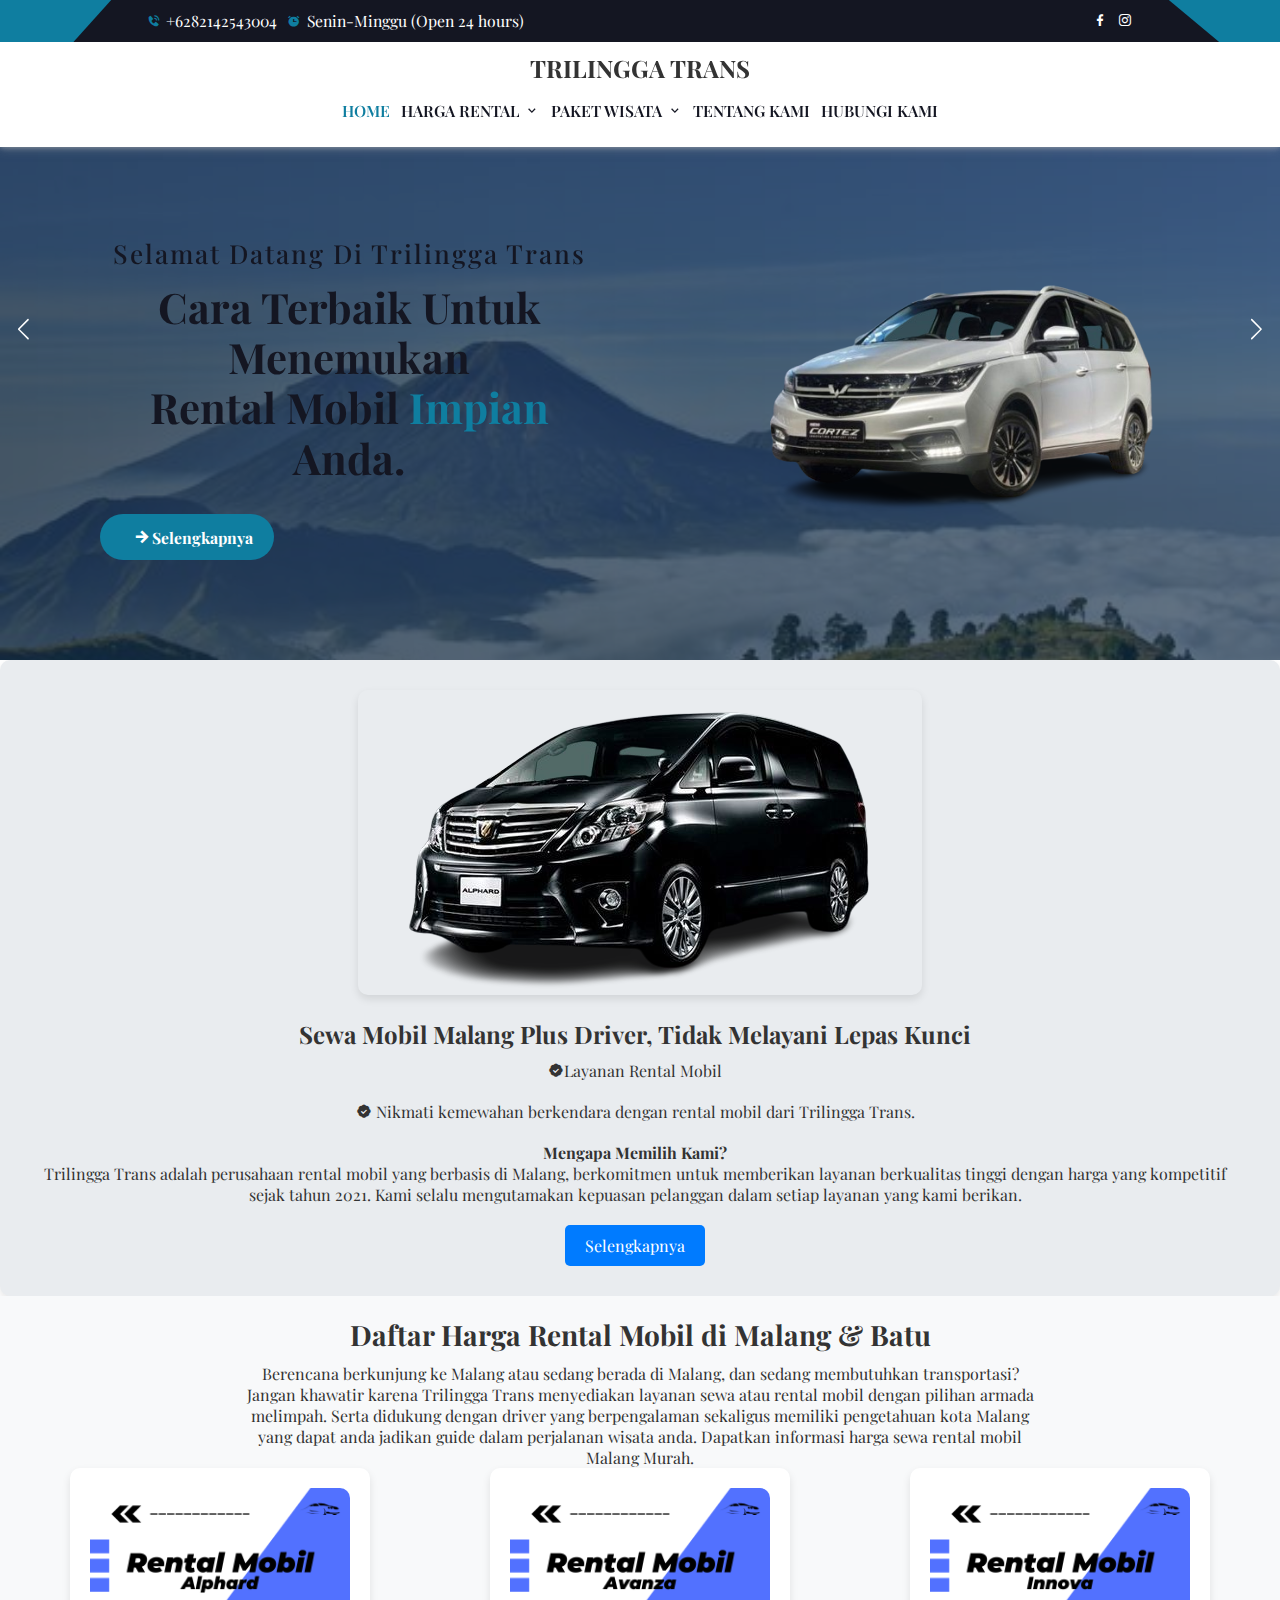
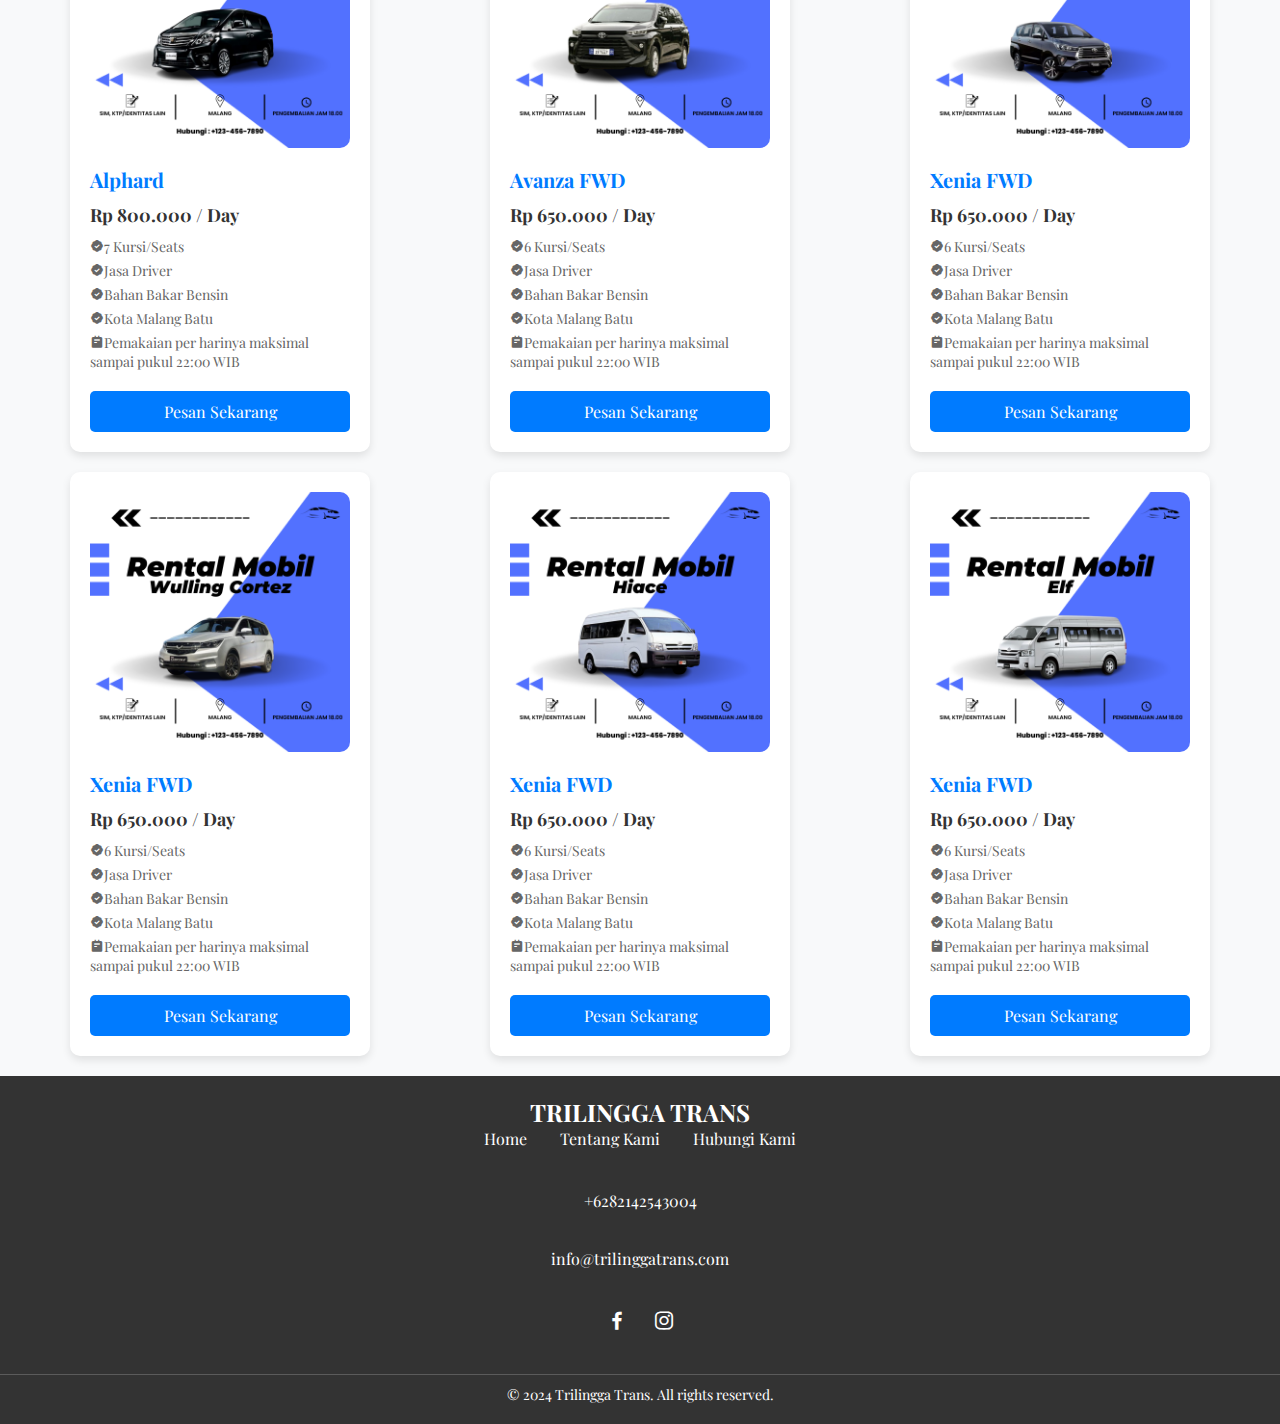
<file: index.html>
<!DOCTYPE html>
<html lang="en">
<head>
    <meta charset="UTF-8">
    <meta name="viewport" content="width=device-width, initial-scale=1.0">
    <title>Trilingga Trans</title>

    <!---swiper css link-->
    <link rel="stylesheet" href="https://cdn.jsdelivr.net/npm/swiper@11/swiper-bundle.min.css">

    <link rel="stylesheet" href="style.css">
    <!----boxicon-->
    <link rel="stylesheet" href="https://unpkg.com/boxicons@latest/css/boxicons.min.css">
</head>
<body>
    <div class="top-header">
        <div class="out-box">
            <div class="inside-box">
                <div class="col-1">
                    <span><i class='bx bxs-phone-call'></i>+6282142543004</span>
                    <span><i class='bx bxs-alarm'></i>Senin-Minggu (Open 24 hours)</span>
                </div>
                <div class="col-2">
                    <div class="social">
                        <i class='bx bxl-facebook'></i>
                        <i class='bx bxl-instagram'></i>
                    </div>
                </div>
            </div>
        </div>
    </div>

    <!--navbar-->
    <!-- Navbar -->
<header class="header">
    <div class="logo">
        <h5>TRILINGGA TRANS</h5>
    </div>
    <nav>
        <div class="navbar">
            <ul class="navLink">
                <li><a href="index.html" class="active">HOME</a></li>
                <li><a href="#">HARGA RENTAL<i class='bx bx-chevron-down'></i></a>
                    <ul class="drop-down">
                        <li><a href="avanza.html">AVANZA</a></li>
                        <li><a href="inova.html">INNOVA</a></li>
                        <li><a href="wulling cortez.html">WULLING CORTEZ</a></li>
                        <li><a href="alphard.html">ALPHARD</a></li>
                        <li><a href="hiace.html">HIACE</a></li>
                        <li><a href="elf.html">ELF</a></li>
                    </ul>
                </li>
                <li><a href="#">PAKET WISATA<i class='bx bx-chevron-down'></i></a>
                    <ul class="drop-down">
                        <li><a href="ranu_kumbolo.html">RANU KUMBOLO</a></li>
                        <li><a href="bromo.html">BROMO</a></li>
                    </ul>
                </li>
                <li><a href="tentang_kami.html" id="about-link">TENTANG KAMI</a></li>                    
                <li><a href="contact.html">HUBUNGI KAMI</a></li>
            </ul>
            <div class="menu-button">
                <i class='bx bx-menu' id="menuBtn"></i>
            </div>
        </div>
    </nav>
</header>


    <div class="home">
        <div class="swiper myHome">
            <div class="swiper-wrapper">
                <div class="swiper-slide slide slide-one">
                    <div class="col-1">
                        <h4>Selamat Datang Di Trilingga Trans</h4>
                        <h1>Cara terbaik untuk menemukan<br> rental mobil <span>impian </span>Anda.</h1>
                        <div class="button">
                            <button type="submit" class="selengkapnya"><i class='bx bx-right-arrow-alt'></i>Selengkapnya</button>
                        </div>
                    </div>
                    <div class="col-2">
                        <img src="./img/cortez-removebg-preview.png" alt="">
                    </div>
                </div>
            </div>
            <div class="swiper-button-next"></div>
            <div class="swiper-button-prev"></div>
        </div>
    </div>


    <section class="market">
        <div class="content-wrapper">
            <div class="col-3">
                <img class="car-img" src="./img/alphard-removebg-preview.png" alt="Rental Mobil">
            </div>
            <div class="col-4 custom-font">
                <h2>Sewa Mobil Malang Plus Driver, Tidak Melayani Lepas Kunci</h2>
                <p><i class='bx bxs-badge-check'></i>Layanan Rental Mobil</p>
                <p><i class='bx bxs-badge-check'></i>
                    Nikmati kemewahan berkendara dengan rental mobil dari Trilingga Trans.
                </p>
                <p>
                    <strong>Mengapa Memilih Kami?</strong><br>
                    Trilingga Trans adalah perusahaan rental mobil yang berbasis di Malang, berkomitmen untuk memberikan layanan berkualitas tinggi dengan harga yang kompetitif sejak tahun 2021. Kami selalu mengutamakan kepuasan pelanggan dalam setiap layanan yang kami berikan.
                </p>
                <button class="selengkapnya-btn">Selengkapnya</button>
            </div>
        </div>
    </section>

    <section class="rental-pricing">
        <h2>Daftar Harga Rental Mobil di Malang & Batu</h2>
        <p>Berencana berkunjung ke Malang atau sedang berada di Malang, dan sedang membutuhkan transportasi? Jangan khawatir karena Trilingga Trans menyediakan layanan sewa atau rental mobil dengan pilihan armada melimpah. Serta didukung dengan driver yang berpengalaman sekaligus memiliki pengetahuan kota Malang yang dapat anda jadikan guide dalam perjalanan wisata anda. Dapatkan informasi harga sewa rental mobil Malang Murah.</p>
    
        <div class="card-wrapper">
            <div class="card">
                <img src="./img/1.png" alt="Alphard">
                <h3>Alphard</h3>
                <p>Rp 800.000 / Day</p>
                <ul>
                    <li><i class='bx bxs-badge-check'></i>7 Kursi/Seats</li>
                    <li><i class='bx bxs-badge-check'></i>Jasa Driver</li>
                    <li><i class='bx bxs-badge-check'></i>Bahan Bakar Bensin</li>
                    <li><i class='bx bxs-badge-check'></i>Kota Malang Batu</li>
                    <li><i class='bx bxs-notepad'></i>Pemakaian per harinya maksimal sampai pukul 22:00 WIB</li>
                </ul>
                <button class="order-btn">Pesan Sekarang</button>
            </div>
            <div class="card">
                <img src="./img/2.png" alt="Avanza FWD">
                <h3>Avanza FWD</h3>
                <p>Rp 650.000 / Day</p>
                <ul>
                    <li><i class='bx bxs-badge-check'></i>6 Kursi/Seats</li>
                    <li><i class='bx bxs-badge-check'></i>Jasa Driver</li>
                    <li><i class='bx bxs-badge-check'></i>Bahan Bakar Bensin</li>
                    <li><i class='bx bxs-badge-check'></i>Kota Malang Batu</li>
                    <li><i class='bx bxs-notepad'></i>Pemakaian per harinya maksimal sampai pukul 22:00 WIB</li>
                </ul>
                <button class="order-btn">Pesan Sekarang</button>
            </div>
            <div class="card">
                <img src="./img/3.png" alt="Xenia FWD">
                <h3>Xenia FWD</h3>
                <p>Rp 650.000 / Day</p>
                <ul>
                    <li><i class='bx bxs-badge-check'></i>6 Kursi/Seats</li>
                    <li><i class='bx bxs-badge-check'></i>Jasa Driver</li>
                    <li><i class='bx bxs-badge-check'></i>Bahan Bakar Bensin</li>
                    <li><i class='bx bxs-badge-check'></i>Kota Malang Batu</li>
                    <li><i class='bx bxs-notepad'></i>Pemakaian per harinya maksimal sampai pukul 22:00 WIB</li>
                </ul>
                <button class="order-btn">Pesan Sekarang</button>
            </div>
            <div class="card">
                <img src="./img/4.png" alt="Xenia FWD">
                <h3>Xenia FWD</h3>
                <p>Rp 650.000 / Day</p>
                <ul>
                    <li><i class='bx bxs-badge-check'></i>6 Kursi/Seats</li>
                    <li><i class='bx bxs-badge-check'></i>Jasa Driver</li>
                    <li><i class='bx bxs-badge-check'></i>Bahan Bakar Bensin</li>
                    <li><i class='bx bxs-badge-check'></i>Kota Malang Batu</li>
                    <li><i class='bx bxs-notepad'></i>Pemakaian per harinya maksimal sampai pukul 22:00 WIB</li>
                </ul>
                <button class="order-btn">Pesan Sekarang</button>
            </div>
            <div class="card">
                <img src="./img/5.png" alt="Xenia FWD">
                <h3>Xenia FWD</h3>
                <p>Rp 650.000 / Day</p>
                <ul>
                    <li><i class='bx bxs-badge-check'></i>6 Kursi/Seats</li>
                    <li><i class='bx bxs-badge-check'></i>Jasa Driver</li>
                    <li><i class='bx bxs-badge-check'></i>Bahan Bakar Bensin</li>
                    <li><i class='bx bxs-badge-check'></i>Kota Malang Batu</li>
                    <li><i class='bx bxs-notepad'></i>Pemakaian per harinya maksimal sampai pukul 22:00 WIB</li>
                </ul>
                <button class="order-btn">Pesan Sekarang</button>
            </div>
            <div class="card">
                <img src="./img/6.png" alt="Xenia FWD">
                <h3>Xenia FWD</h3>
                <p>Rp 650.000 / Day</p>
                <ul>
                    <li><i class='bx bxs-badge-check'></i>6 Kursi/Seats</li>
                    <li><i class='bx bxs-badge-check'></i>Jasa Driver</li>
                    <li><i class='bx bxs-badge-check'></i>Bahan Bakar Bensin</li>
                    <li><i class='bx bxs-badge-check'></i>Kota Malang Batu</li>
                    <li><i class='bx bxs-notepad'></i>Pemakaian per harinya maksimal sampai pukul 22:00 WIB</li>
                </ul>
                <button class="order-btn">Pesan Sekarang</button>
            </div>
            
        </div>
    </section>


    <footer class="footer">
        <div class="footer-content">
            <div class="footer-logo">
                <h5>TRILINGGA TRANS</h5>
            </div>
            <div class="footer-links">
                <ul>
                    <li><a href="index.html">Home</a></li>
                    <li><a href="tentang_kami.html">Tentang Kami</a></li>
                    <li><a href="contact.html">Hubungi Kami</a></li>
                </ul>
            </div>
            <div class="footer-contact">
                <p>+6282142543004</p>
                <p>info@trilinggatrans.com</p>
            </div>
            <div class="footer-social">
                <a href="#" class="social-icon bx bxl-facebook"></a>
                <a href="#" class="social-icon bx bxl-instagram"></a>
            </div>
        </div>
        <div class="footer-bottom">
            © 2024 Trilingga Trans. All rights reserved.
        </div>
    </footer>
    
    
    
    

    
    
    
    

    <script src="https://cdn.jsdelivr.net/npm/swiper@11/swiper-bundle.min.js"></script>
    <script src="./js/script.js"></script>
</body>
</html>
</file>
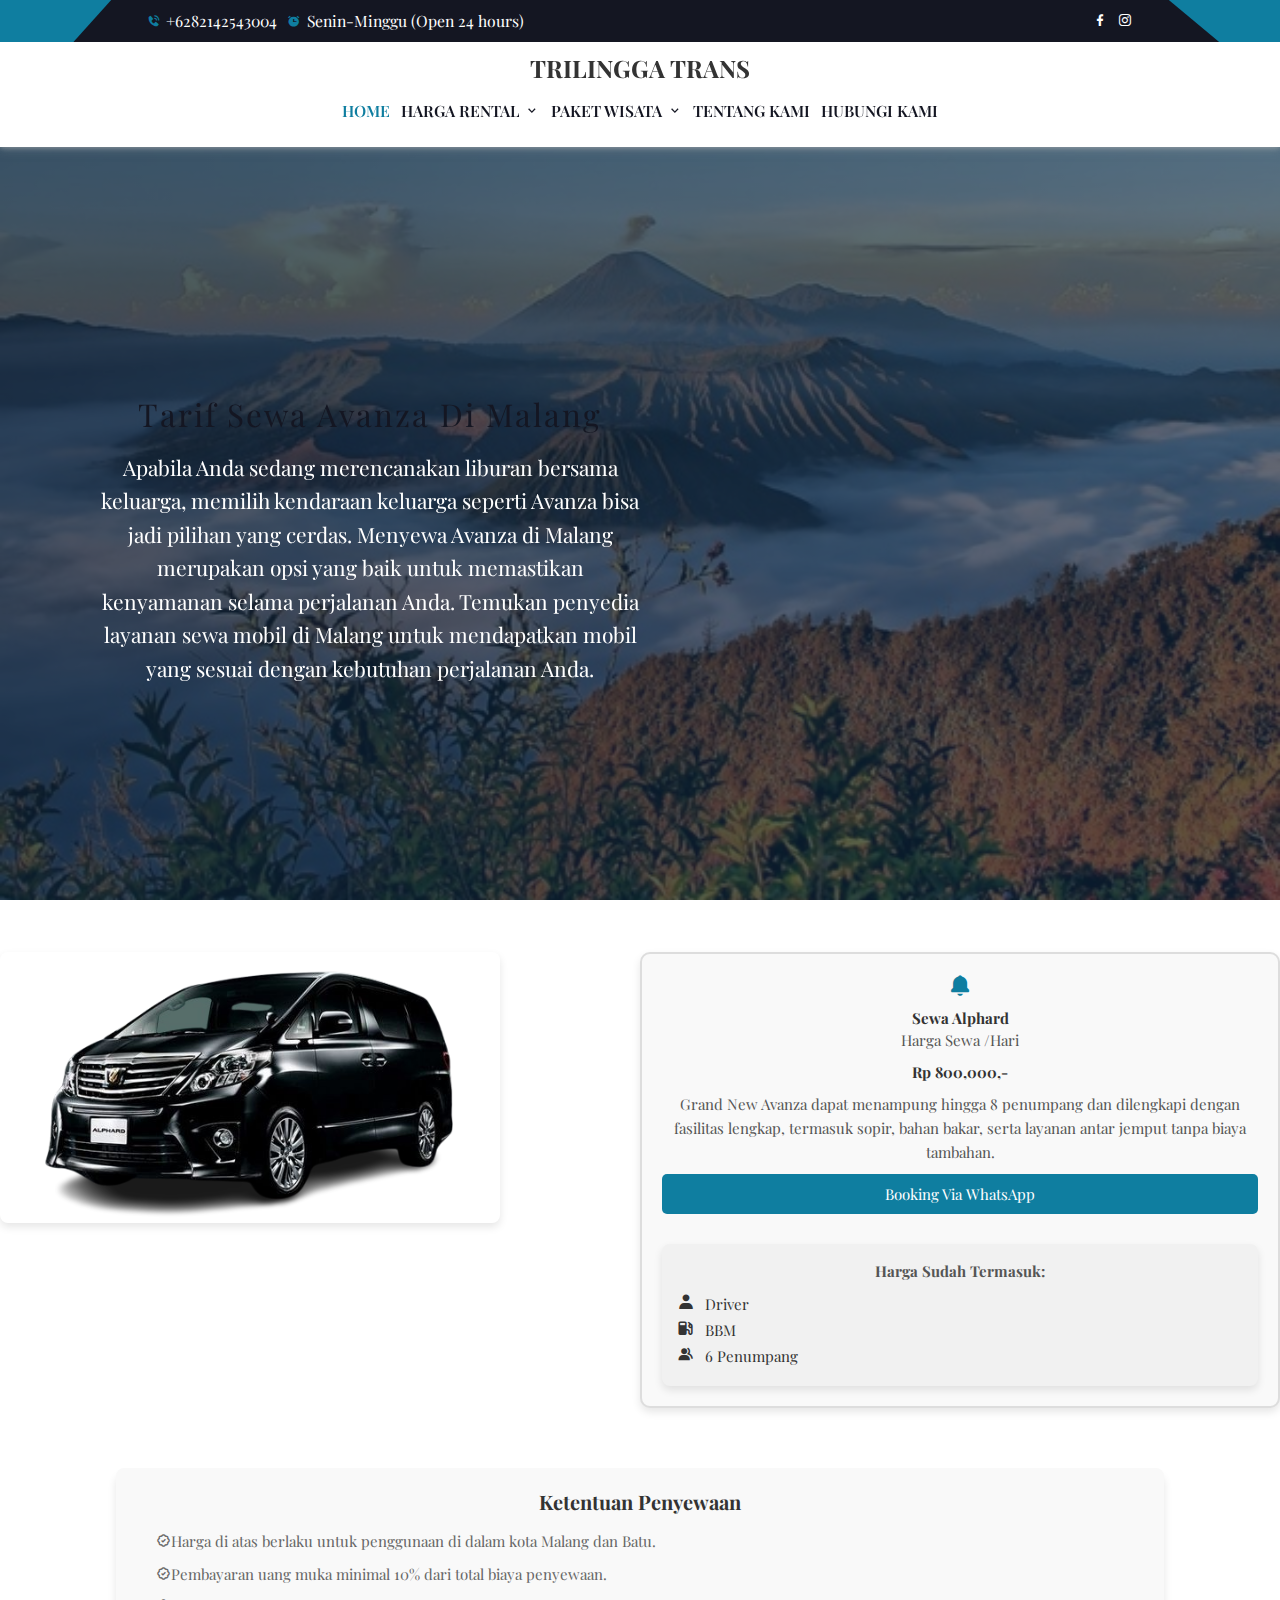
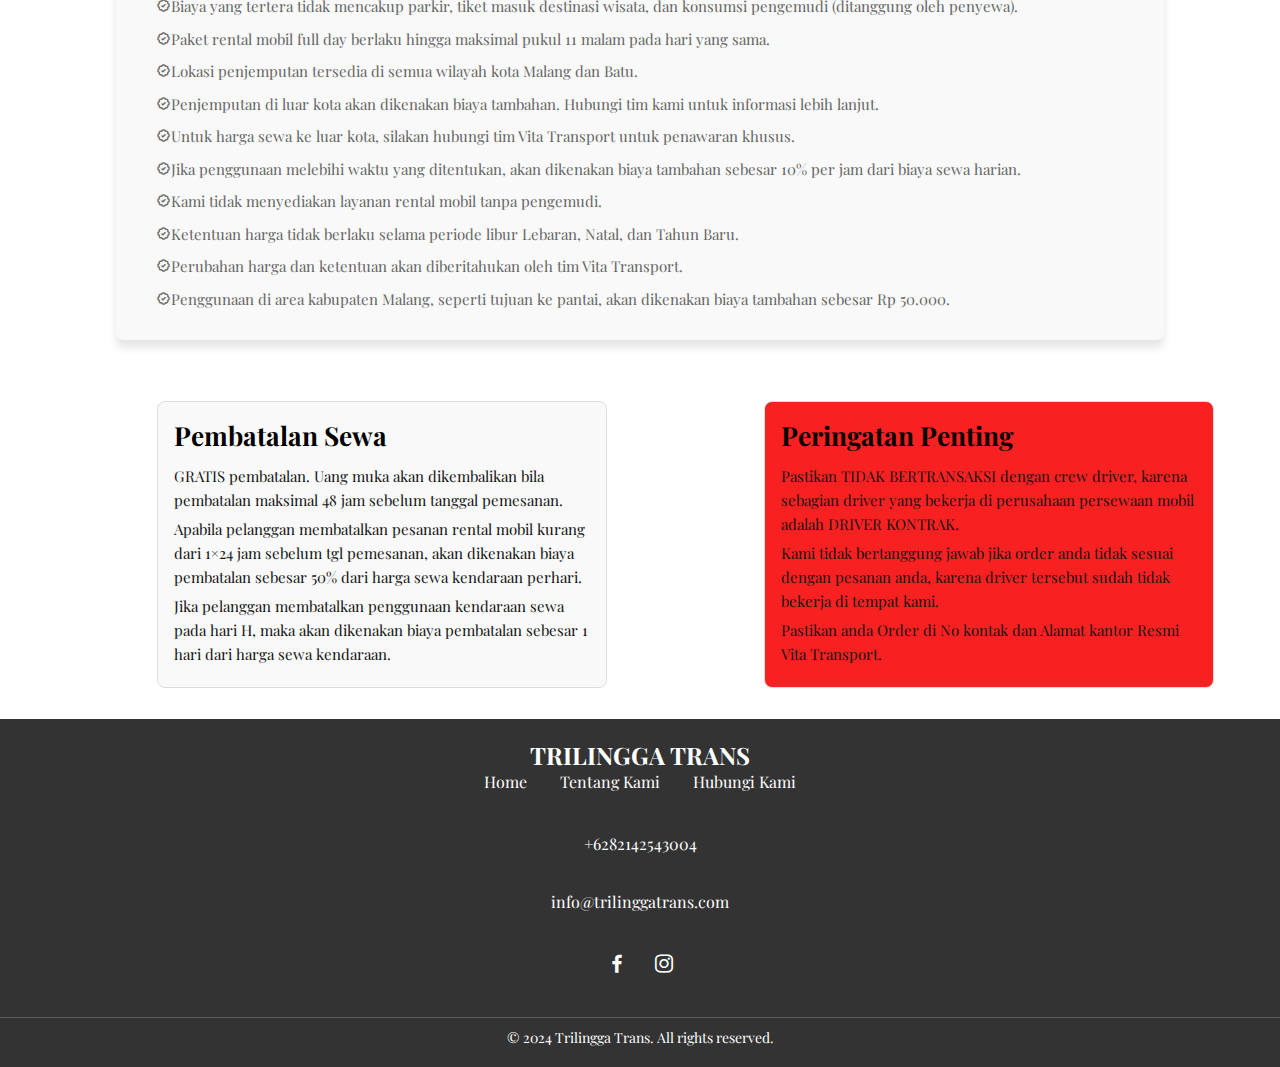
<file: alphard.html>
<!DOCTYPE html>
<html lang="en">
<head>
    <meta charset="UTF-8">
    <meta name="viewport" content="width=device-width, initial-scale=1.0">
    <title>Trilingga Trans</title>

    <!---swiper css link-->
    <link rel="stylesheet" href="https://cdn.jsdelivr.net/npm/swiper@11/swiper-bundle.min.css">

    <link rel="stylesheet" href="style.css">
    <!----boxicon-->
    <link rel="stylesheet" href="https://unpkg.com/boxicons@latest/css/boxicons.min.css">
</head>
<body>
    <div class="top-header">
        <div class="out-box">
            <div class="inside-box">
                <div class="col-1">
                    <span><i class='bx bxs-phone-call'></i>+6282142543004</span>
                    <span><i class='bx bxs-alarm'></i>Senin-Minggu (Open 24 hours)</span>
                </div>
                <div class="col-2">
                    <div class="social">
                        <i class='bx bxl-facebook'></i>
                        <i class='bx bxl-instagram'></i>
                    </div>
                </div>
            </div>
        </div>
    </div>

    <!--navbar-->
    <!-- Navbar -->
<header class="header">
    <div class="logo">
        <h5>TRILINGGA TRANS</h5>
    </div>
    <nav>
        <div class="navbar">
            <ul class="navLink">
                <li><a href="index.html" class="active">HOME</a></li>
                <li><a href="#">HARGA RENTAL<i class='bx bx-chevron-down'></i></a>
                    <ul class="drop-down">
                        <li><a href="avanza.html">AVANZA</a></li>
                        <li><a href="inova.html">INNOVA</a></li>
                        <li><a href="wulling cortez.html">WULLING CORTEZ</a></li>
                        <li><a href="alphard.html">ALPHARD</a></li>
                        <li><a href="hiace.html">HIACE</a></li>
                        <li><a href="elf.html">ELF</a></li>
                    </ul>
                </li>
                <li><a href="#">PAKET WISATA<i class='bx bx-chevron-down'></i></a>
                    <ul class="drop-down">
                        <li><a href="ranu_kumbolo.html">RANU KUMBOLO</a></li>
                        <li><a href="bromo.html">BROMO</a></li>
                    </ul>
                </li>
                <li><a href="tentang_kami.html" id="about-link">TENTANG KAMI</a></li>                    
                <li><a href="contact.html">HUBUNGI KAMI</a></li>
            </ul>
            <div class="menu-button">
                <i class='bx bx-menu' id="menuBtn"></i>
            </div>
        </div>
    </nav>
</header>
<div class="home">
    <div class="swiper myavanza">
        <div class="swiper-wrapper">
            <div class="swiper-slide slide slide-one">
                <div class="col-1">
                    <h4><br>Tarif Sewa Avanza di Malang</h4>
                    <p>Apabila Anda sedang merencanakan liburan bersama keluarga, memilih kendaraan keluarga seperti Avanza bisa jadi pilihan yang cerdas. Menyewa Avanza di Malang merupakan opsi yang baik untuk memastikan kenyamanan selama perjalanan Anda. Temukan penyedia layanan sewa mobil di Malang untuk mendapatkan mobil yang sesuai dengan kebutuhan perjalanan Anda.</p>
                </div>
            </div>
        </div>
    </div>
    <!-- Kotak Gambar Baru -->
    <div class="container">
        <div class="top-container">
            <div class="image1-box">
                <img src="./img/alphard-removebg-preview.png" alt="Mobil Alphard">
            </div>
            
            <div class="info-box">
                <div class="notification-icon">
                    <i class='bx bxs-bell'></i>
                </div>
                <h3>Sewa Alphard</h3>
                <p>Harga Sewa /Hari</p>
                <h4>Rp 800,000,-</h4>
                <p>Grand New Avanza dapat menampung hingga 8 penumpang dan dilengkapi dengan fasilitas lengkap, termasuk sopir, bahan bakar, serta layanan antar jemput tanpa biaya tambahan.</p>
                <a href="https://wa.me/6282142543004" class="whatsapp-button">Booking Via WhatsApp</a>
                <!-- Tambahkan kotak harga sudah termasuk di sini -->
                <div class="included-box">
                    <p>Harga Sudah Termasuk:</p>
                    <ul>
                        <li><i class='bx bxs-user'></i>Driver</li>
                        <li><i class='bx bxs-gas-pump'></i>BBM</li>
                        <li><i class='bx bxs-group' ></i>6 Penumpang</li>
                    </ul>
                </div>
            </div>
        </div>
    
        
        <div class="terms-box">
            <h3>Ketentuan Penyewaan</h3>
            <ul>
                <li><i class='bx bx-badge-check'></i>Harga di atas berlaku untuk penggunaan di dalam kota Malang dan Batu.</li>
                <li><i class='bx bx-badge-check'></i>Pembayaran uang muka minimal 10% dari total biaya penyewaan.</li>
                <li><i class='bx bx-badge-check'></i>Biaya yang tertera tidak mencakup parkir, tiket masuk destinasi wisata, dan konsumsi pengemudi (ditanggung oleh penyewa).</li>
                <li><i class='bx bx-badge-check'></i>Paket rental mobil full day berlaku hingga maksimal pukul 11 malam pada hari yang sama.</li>
                <li><i class='bx bx-badge-check'></i>Lokasi penjemputan tersedia di semua wilayah kota Malang dan Batu.</li>
                <li><i class='bx bx-badge-check'></i>Penjemputan di luar kota akan dikenakan biaya tambahan. Hubungi tim kami untuk informasi lebih lanjut.</li>
                <li><i class='bx bx-badge-check'></i>Untuk harga sewa ke luar kota, silakan hubungi tim Vita Transport untuk penawaran khusus.</li>
                <li><i class='bx bx-badge-check'></i>Jika penggunaan melebihi waktu yang ditentukan, akan dikenakan biaya tambahan sebesar 10% per jam dari biaya sewa harian.</li>
                <li><i class='bx bx-badge-check'></i>Kami tidak menyediakan layanan rental mobil tanpa pengemudi.</li>
                <li><i class='bx bx-badge-check'></i>Ketentuan harga tidak berlaku selama periode libur Lebaran, Natal, dan Tahun Baru.</li>
                <li><i class='bx bx-badge-check'></i>Perubahan harga dan ketentuan akan diberitahukan oleh tim Vita Transport.</li>
                <li><i class='bx bx-badge-check'></i>Penggunaan di area kabupaten Malang, seperti tujuan ke pantai, akan dikenakan biaya tambahan sebesar Rp 50.000.</li>
            </ul>
        </div>
        <div class="info-container">
            <!-- Kotak Pembatalan Sewa -->
            <div class="cancellation-container">
                <h2>Pembatalan Sewa</h2>
                <p>
                    GRATIS pembatalan. Uang muka akan dikembalikan bila pembatalan maksimal 48 jam sebelum tanggal pemesanan.
                </p>
                <p>
                    Apabila pelanggan membatalkan pesanan rental mobil kurang dari 1×24 jam sebelum tgl pemesanan, akan dikenakan biaya pembatalan sebesar 50% dari harga sewa kendaraan perhari.
                </p>
                <p>
                    Jika pelanggan membatalkan penggunaan kendaraan sewa pada hari H, maka akan dikenakan biaya pembatalan sebesar 1 hari dari harga sewa kendaraan.
                </p>
            </div>
        
            <!-- Kotak Peringatan Penting -->
            <div class="warning-container">
                <h2>Peringatan Penting</h2>
                <p>
                    Pastikan TIDAK BERTRANSAKSI dengan crew driver, karena sebagian driver yang bekerja di perusahaan persewaan mobil adalah DRIVER KONTRAK.
                </p>
                <p>
                    Kami tidak bertanggung jawab jika order anda tidak sesuai dengan pesanan anda, karena driver tersebut sudah tidak bekerja di tempat kami.
                </p>
                <p>
                    Pastikan anda Order di No kontak dan Alamat kantor Resmi Vita Transport.
                </p>
            </div>
        </div>
    </div>
    
    
    
    
    </div>
    
</div>

    <footer class="footer">
        <div class="footer-content">
            <div class="footer-logo">
                <h5>TRILINGGA TRANS</h5>
            </div>
            <div class="footer-links">
                <ul>
                    <li><a href="index.html">Home</a></li>
                    <li><a href="tentang_kami.html">Tentang Kami</a></li>
                    <li><a href="contact.html">Hubungi Kami</a></li>
                </ul>
            </div>
            <div class="footer-contact">
                <p>+6282142543004</p>
                <p>info@trilinggatrans.com</p>
            </div>
            <div class="footer-social">
                <a href="#" class="social-icon bx bxl-facebook"></a>
                <a href="#" class="social-icon bx bxl-instagram"></a>
            </div>
        </div>
        <div class="footer-bottom">
            © 2024 Trilingga Trans. All rights reserved.
        </div>
    </footer>
    
    
    
    

    
    
    
    

    <script src="https://cdn.jsdelivr.net/npm/swiper@11/swiper-bundle.min.js"></script>
    <script src="./js/script.js"></script>
</body>
</html>
</file>
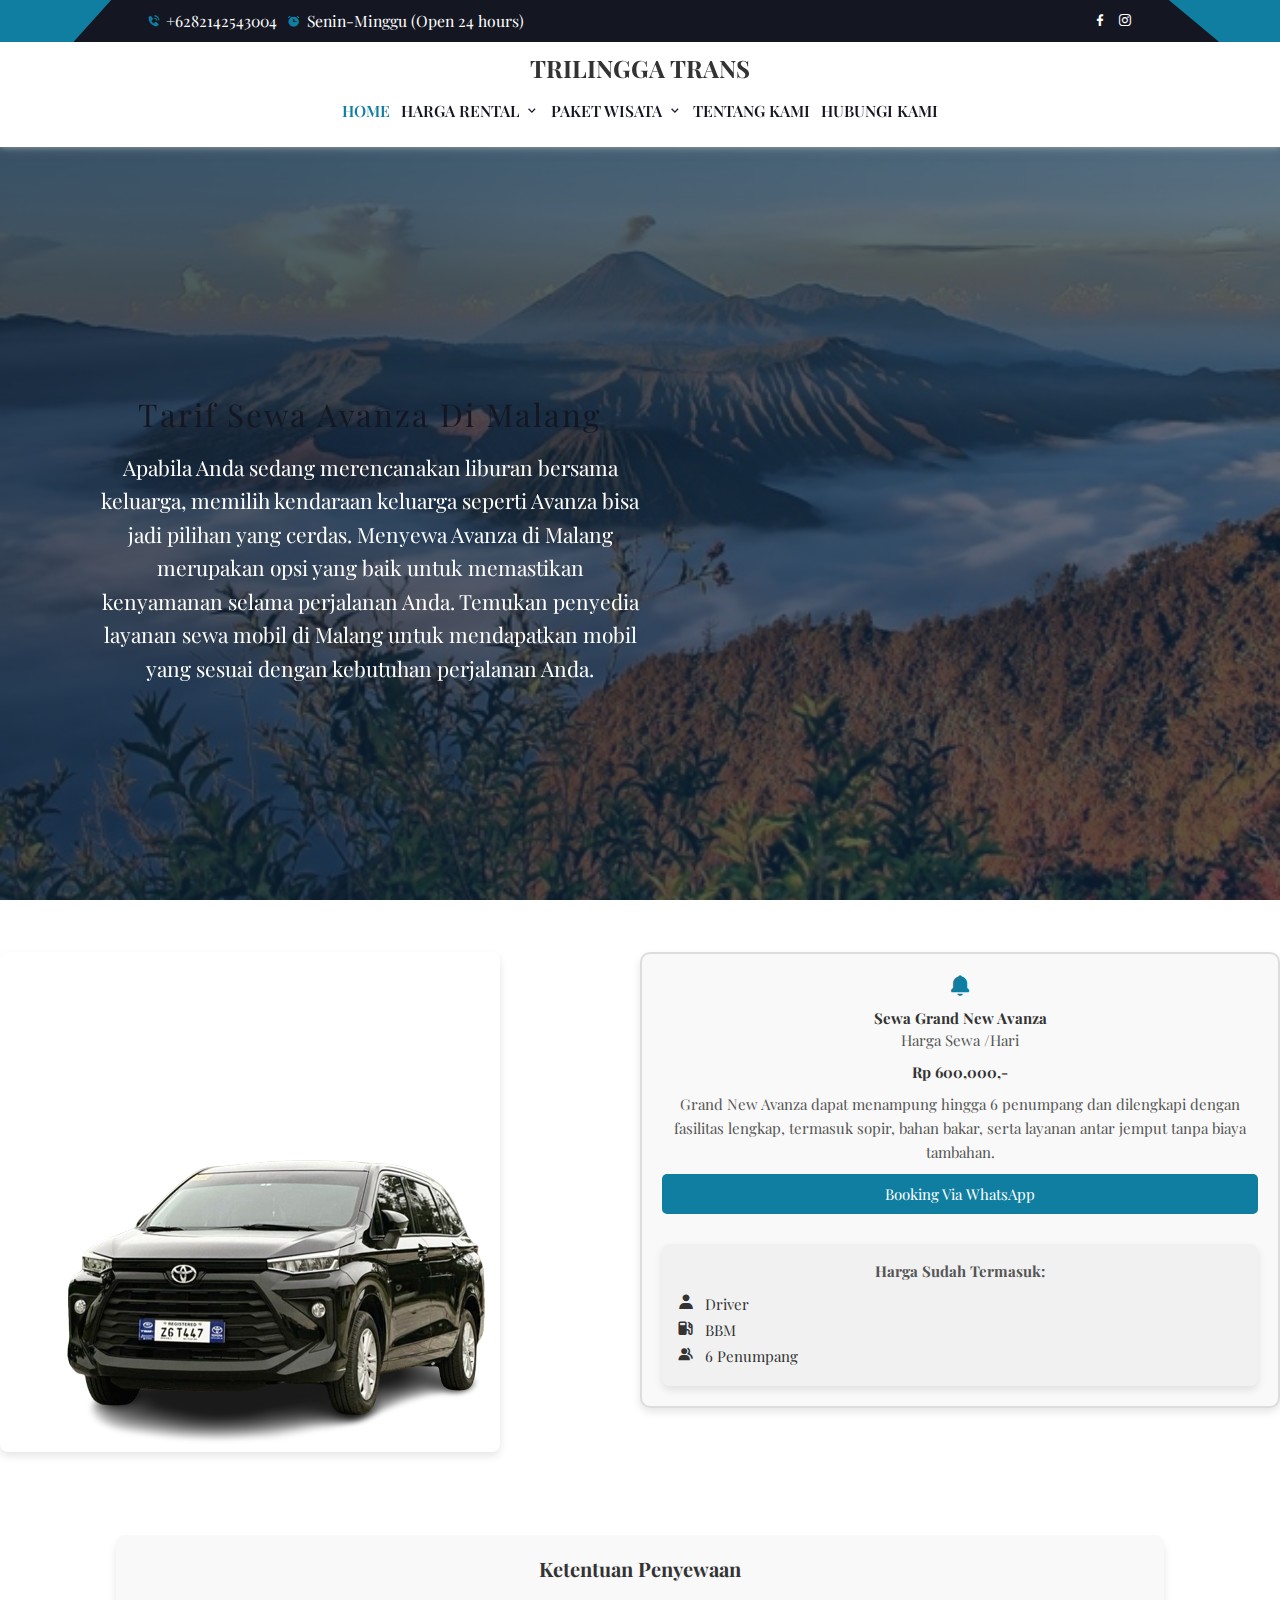
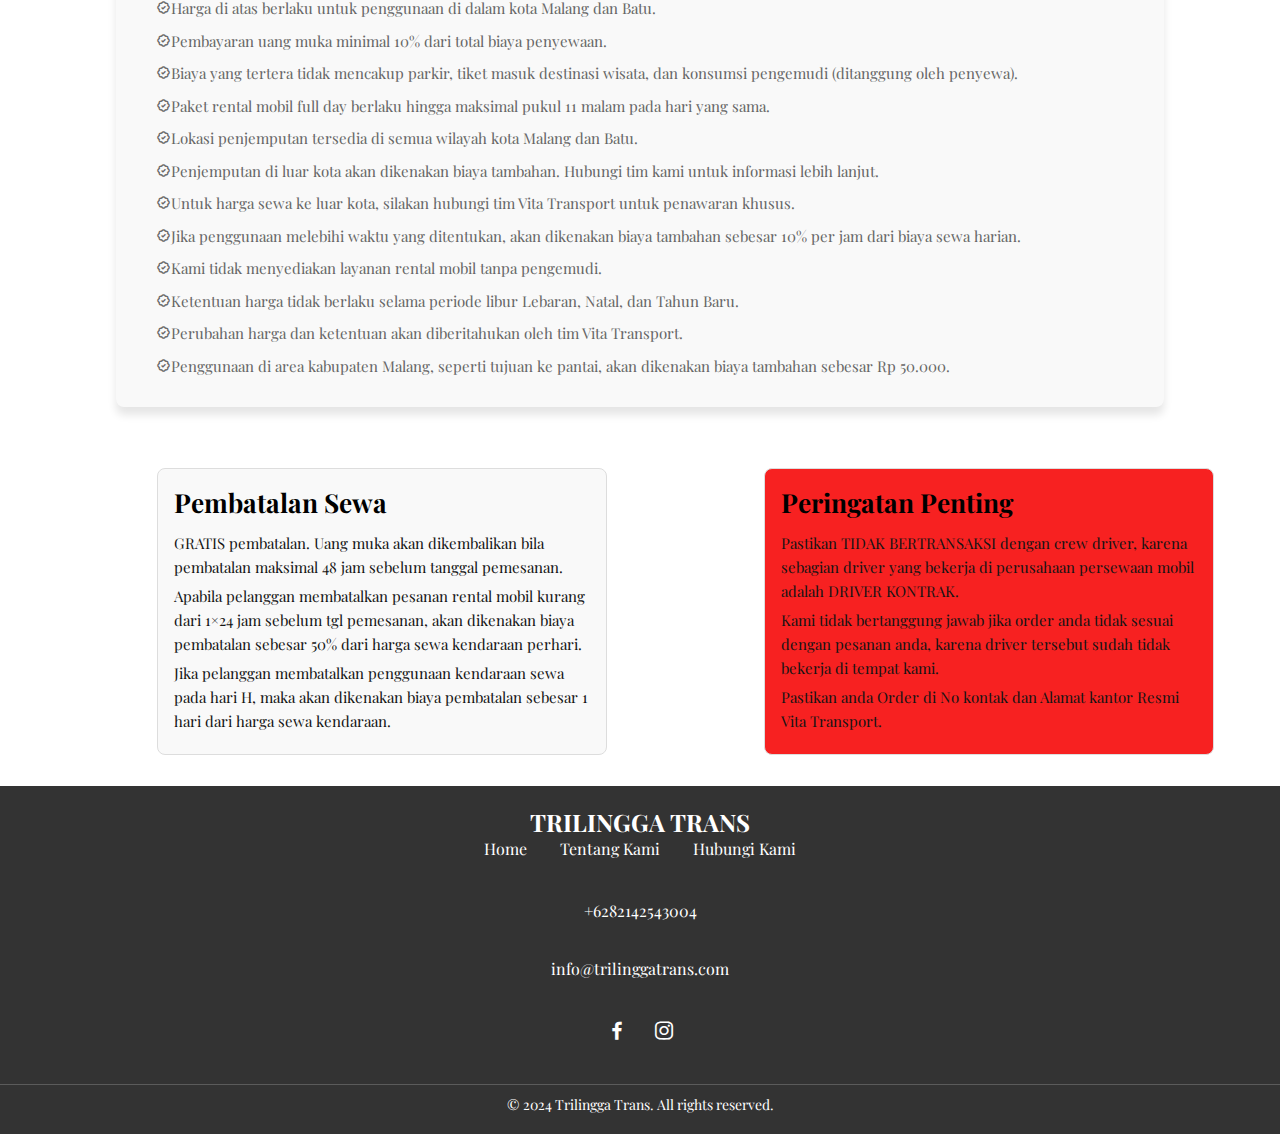
<file: avanza.html>
<!DOCTYPE html>
<html lang="en">
<head>
    <meta charset="UTF-8">
    <meta name="viewport" content="width=device-width, initial-scale=1.0">
    <title>Trilingga Trans</title>

    <!---swiper css link-->
    <link rel="stylesheet" href="https://cdn.jsdelivr.net/npm/swiper@11/swiper-bundle.min.css">

    <link rel="stylesheet" href="style.css">
    <!----boxicon-->
    <link rel="stylesheet" href="https://unpkg.com/boxicons@latest/css/boxicons.min.css">
</head>
<body>
    <div class="top-header">
        <div class="out-box">
            <div class="inside-box">
                <div class="col-1">
                    <span><i class='bx bxs-phone-call'></i>+6282142543004</span>
                    <span><i class='bx bxs-alarm'></i>Senin-Minggu (Open 24 hours)</span>
                </div>
                <div class="col-2">
                    <div class="social">
                        <i class='bx bxl-facebook'></i>
                        <i class='bx bxl-instagram'></i>
                    </div>
                </div>
            </div>
        </div>
    </div>

    <!--navbar-->
    <!-- Navbar -->
<header class="header">
    <div class="logo">
        <h5>TRILINGGA TRANS</h5>
    </div>
    <nav>
        <div class="navbar">
            <ul class="navLink">
                <li><a href="index.html" class="active">HOME</a></li>
                <li><a href="#">HARGA RENTAL<i class='bx bx-chevron-down'></i></a>
                    <ul class="drop-down">
                        <li><a href="avanza.html">AVANZA</a></li>
                        <li><a href="inova.html">INNOVA</a></li>
                        <li><a href="wulling cortez.html">WULLING CORTEZ</a></li>
                        <li><a href="alphard.html">ALPHARD</a></li>
                        <li><a href="hiace.html">HIACE</a></li>
                        <li><a href="elf.html">ELF</a></li>
                    </ul>
                </li>
                <li><a href="#">PAKET WISATA<i class='bx bx-chevron-down'></i></a>
                    <ul class="drop-down">
                        <li><a href="ranu_kumbolo.html">RANU KUMBOLO</a></li>
                        <li><a href="bromo.html">BROMO</a></li>
                    </ul>
                </li>
                <li><a href="tentang_kami.html" id="about-link">TENTANG KAMI</a></li>                    
                <li><a href="contact.html">HUBUNGI KAMI</a></li>
            </ul>
            <div class="menu-button">
                <i class='bx bx-menu' id="menuBtn"></i>
            </div>
        </div>
    </nav>
</header>
<div class="home">
    <div class="swiper myavanza">
        <div class="swiper-wrapper">
            <div class="swiper-slide slide slide-one">
                <div class="col-1">
                    <h4><br>Tarif Sewa Avanza di Malang</h4>
                    <p>Apabila Anda sedang merencanakan liburan bersama keluarga, memilih kendaraan keluarga seperti Avanza bisa jadi pilihan yang cerdas. Menyewa Avanza di Malang merupakan opsi yang baik untuk memastikan kenyamanan selama perjalanan Anda. Temukan penyedia layanan sewa mobil di Malang untuk mendapatkan mobil yang sesuai dengan kebutuhan perjalanan Anda.</p>
                </div>
            </div>
        </div>
    </div>
    <!-- Kotak Gambar Baru -->
    <div class="container">
        <div class="top-container">
            <div class="image1-box">
                <img src="./img/avanza-removebg-preview.png" alt="Mobil Avanza">
            </div>
            
            <div class="info-box">
                <div class="notification-icon">
                    <i class='bx bxs-bell'></i>
                </div>
                <h3>Sewa Grand New Avanza</h3>
                <p>Harga Sewa /Hari</p>
                <h4>Rp 600,000,-</h4>
                <p>Grand New Avanza dapat menampung hingga 6 penumpang dan dilengkapi dengan fasilitas lengkap, termasuk sopir, bahan bakar, serta layanan antar jemput tanpa biaya tambahan.</p>
                <a href="https://wa.me/6282142543004" class="whatsapp-button">Booking Via WhatsApp</a>
                <!-- Tambahkan kotak harga sudah termasuk di sini -->
                <div class="included-box">
                    <p>Harga Sudah Termasuk:</p>
                    <ul>
                        <li><i class='bx bxs-user'></i>Driver</li>
                        <li><i class='bx bxs-gas-pump'></i>BBM</li>
                        <li><i class='bx bxs-group' ></i>6 Penumpang</li>
                    </ul>
                </div>
            </div>
        </div>
    
        
        <div class="terms-box">
            <h3>Ketentuan Penyewaan</h3>
            <ul>
                <li><i class='bx bx-badge-check'></i>Harga di atas berlaku untuk penggunaan di dalam kota Malang dan Batu.</li>
                <li><i class='bx bx-badge-check'></i>Pembayaran uang muka minimal 10% dari total biaya penyewaan.</li>
                <li><i class='bx bx-badge-check'></i>Biaya yang tertera tidak mencakup parkir, tiket masuk destinasi wisata, dan konsumsi pengemudi (ditanggung oleh penyewa).</li>
                <li><i class='bx bx-badge-check'></i>Paket rental mobil full day berlaku hingga maksimal pukul 11 malam pada hari yang sama.</li>
                <li><i class='bx bx-badge-check'></i>Lokasi penjemputan tersedia di semua wilayah kota Malang dan Batu.</li>
                <li><i class='bx bx-badge-check'></i>Penjemputan di luar kota akan dikenakan biaya tambahan. Hubungi tim kami untuk informasi lebih lanjut.</li>
                <li><i class='bx bx-badge-check'></i>Untuk harga sewa ke luar kota, silakan hubungi tim Vita Transport untuk penawaran khusus.</li>
                <li><i class='bx bx-badge-check'></i>Jika penggunaan melebihi waktu yang ditentukan, akan dikenakan biaya tambahan sebesar 10% per jam dari biaya sewa harian.</li>
                <li><i class='bx bx-badge-check'></i>Kami tidak menyediakan layanan rental mobil tanpa pengemudi.</li>
                <li><i class='bx bx-badge-check'></i>Ketentuan harga tidak berlaku selama periode libur Lebaran, Natal, dan Tahun Baru.</li>
                <li><i class='bx bx-badge-check'></i>Perubahan harga dan ketentuan akan diberitahukan oleh tim Vita Transport.</li>
                <li><i class='bx bx-badge-check'></i>Penggunaan di area kabupaten Malang, seperti tujuan ke pantai, akan dikenakan biaya tambahan sebesar Rp 50.000.</li>
            </ul>
        </div>
        <div class="info-container">
            <!-- Kotak Pembatalan Sewa -->
            <div class="cancellation-container">
                <h2>Pembatalan Sewa</h2>
                <p>
                    GRATIS pembatalan. Uang muka akan dikembalikan bila pembatalan maksimal 48 jam sebelum tanggal pemesanan.
                </p>
                <p>
                    Apabila pelanggan membatalkan pesanan rental mobil kurang dari 1×24 jam sebelum tgl pemesanan, akan dikenakan biaya pembatalan sebesar 50% dari harga sewa kendaraan perhari.
                </p>
                <p>
                    Jika pelanggan membatalkan penggunaan kendaraan sewa pada hari H, maka akan dikenakan biaya pembatalan sebesar 1 hari dari harga sewa kendaraan.
                </p>
            </div>
        
            <!-- Kotak Peringatan Penting -->
            <div class="warning-container">
                <h2>Peringatan Penting</h2>
                <p>
                    Pastikan TIDAK BERTRANSAKSI dengan crew driver, karena sebagian driver yang bekerja di perusahaan persewaan mobil adalah DRIVER KONTRAK.
                </p>
                <p>
                    Kami tidak bertanggung jawab jika order anda tidak sesuai dengan pesanan anda, karena driver tersebut sudah tidak bekerja di tempat kami.
                </p>
                <p>
                    Pastikan anda Order di No kontak dan Alamat kantor Resmi Vita Transport.
                </p>
            </div>
        </div>
    </div>
    
    
    
    
    </div>
    
</div>

    <footer class="footer">
        <div class="footer-content">
            <div class="footer-logo">
                <h5>TRILINGGA TRANS</h5>
            </div>
            <div class="footer-links">
                <ul>
                    <li><a href="index.html">Home</a></li>
                    <li><a href="tentang_kami.html">Tentang Kami</a></li>
                    <li><a href="contact.html">Hubungi Kami</a></li>
                </ul>
            </div>
            <div class="footer-contact">
                <p>+6282142543004</p>
                <p>info@trilinggatrans.com</p>
            </div>
            <div class="footer-social">
                <a href="#" class="social-icon bx bxl-facebook"></a>
                <a href="#" class="social-icon bx bxl-instagram"></a>
            </div>
        </div>
        <div class="footer-bottom">
            © 2024 Trilingga Trans. All rights reserved.
        </div>
    </footer>
    
    
    
    

    
    
    
    

    <script src="https://cdn.jsdelivr.net/npm/swiper@11/swiper-bundle.min.js"></script>
    <script src="./js/script.js"></script>
</body>
</html>
</file>
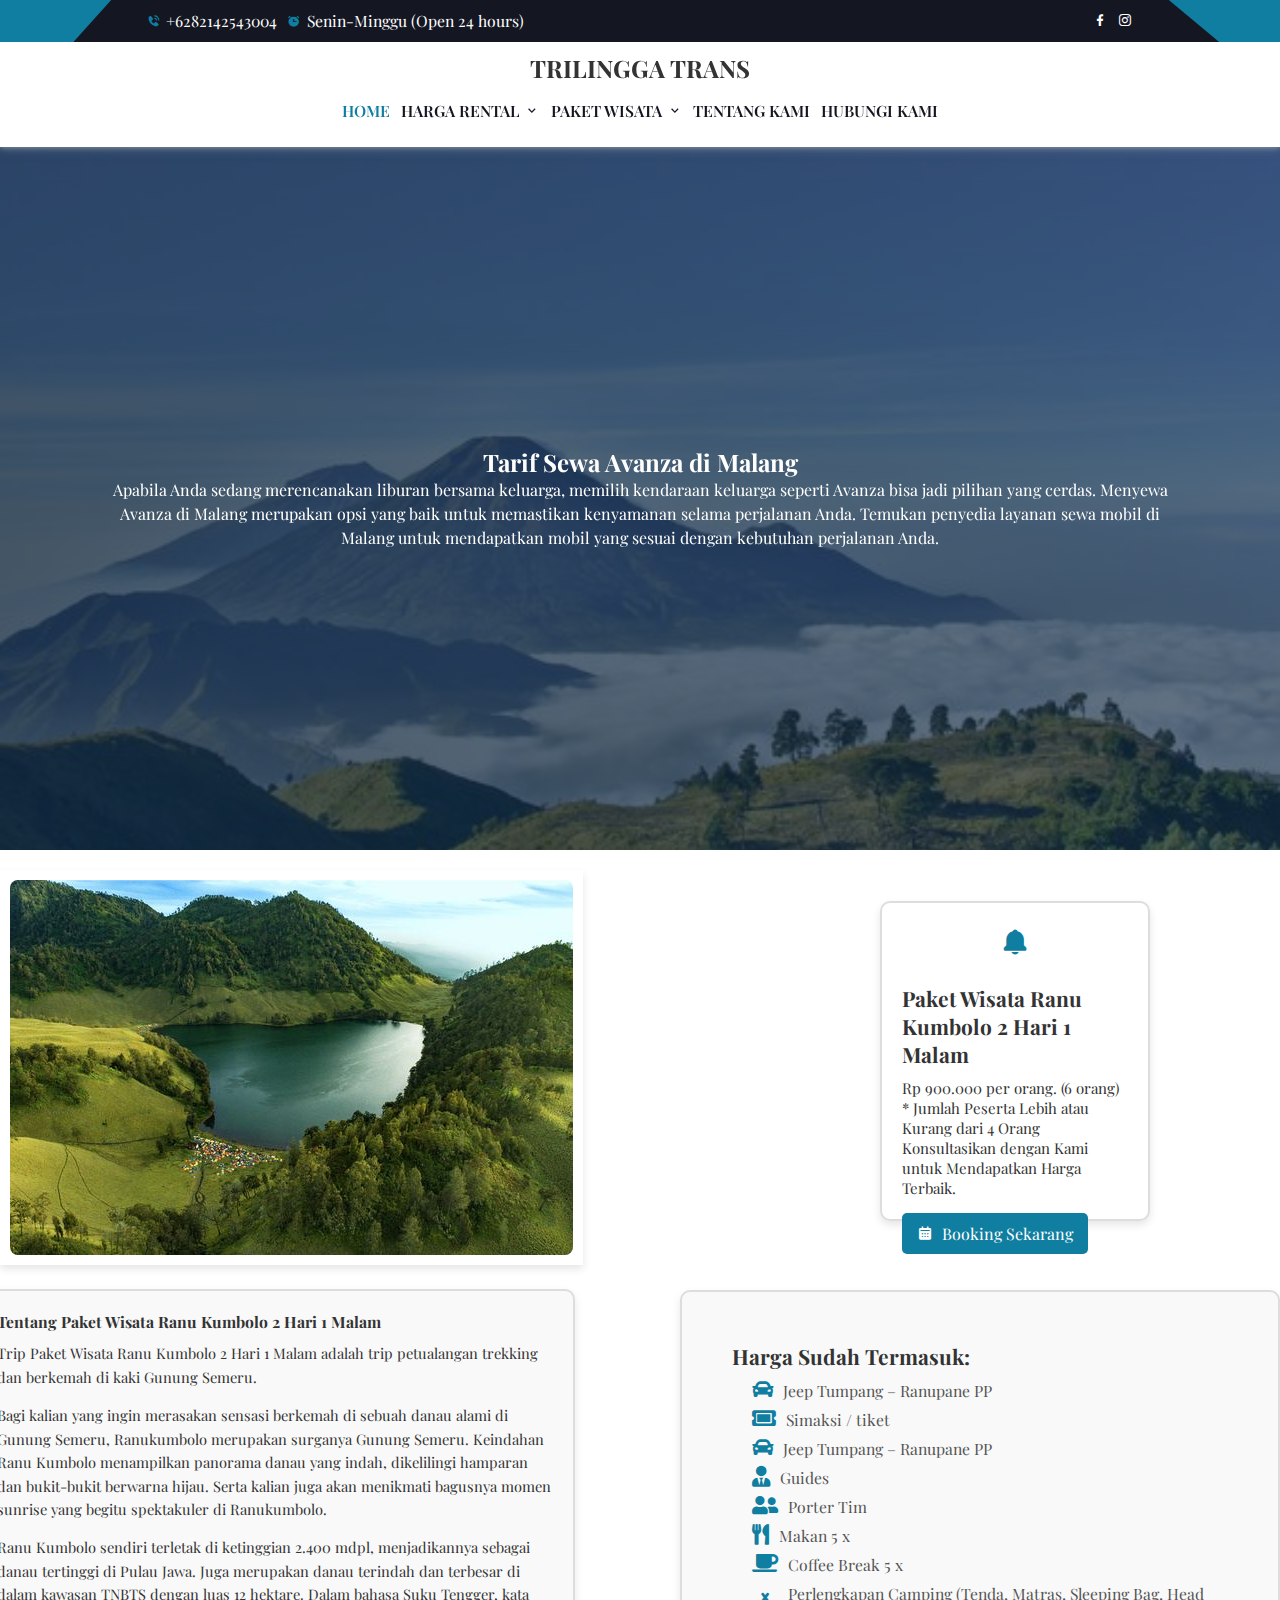
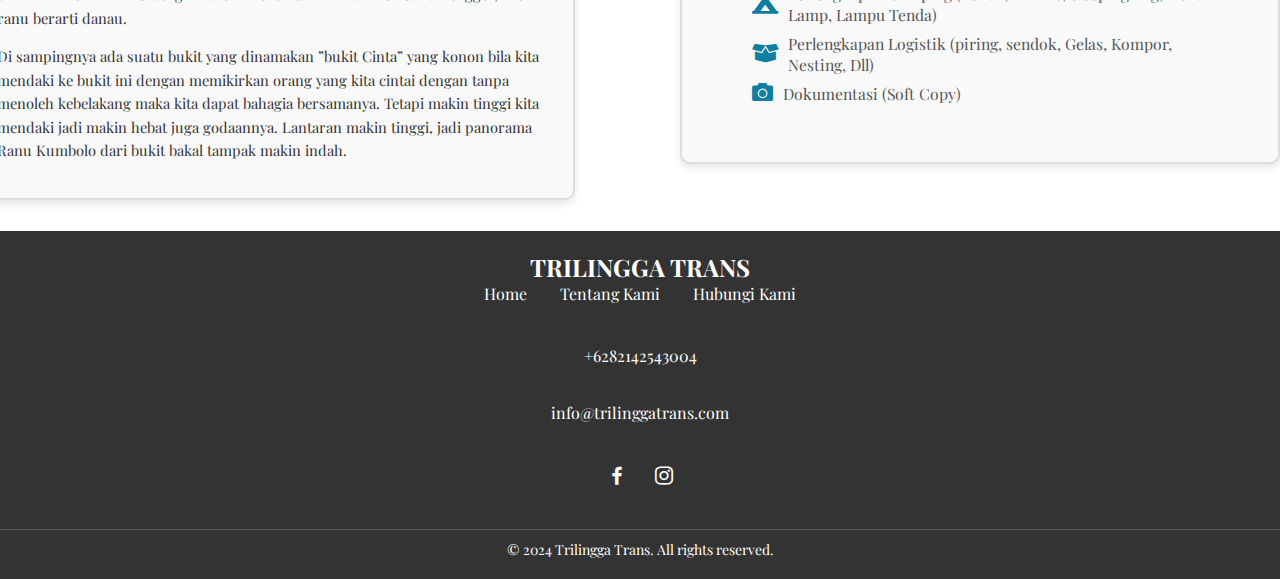
<file: bromo.html>
<!DOCTYPE html>
<html lang="en">
<head>
    <meta charset="UTF-8">
    <meta name="viewport" content="width=device-width, initial-scale=1.0">
    <title>Trilingga Trans</title>

    <!-- Swiper CSS -->
    <link rel="stylesheet" href="https://cdn.jsdelivr.net/npm/swiper@11/swiper-bundle.min.css">

    <link rel="stylesheet" href="style.css">
    <!-- Boxicons -->
    <link rel="stylesheet" href="https://unpkg.com/boxicons@latest/css/boxicons.min.css">

    <link rel="stylesheet" href="https://cdnjs.cloudflare.com/ajax/libs/font-awesome/5.15.3/css/all.min.css">

</head>
<body>
    <div class="top-header">
        <div class="out-box">
            <div class="inside-box">
                <div class="col-1">
                    <span><i class='bx bxs-phone-call'></i>+6282142543004</span>
                    <span><i class='bx bxs-alarm'></i>Senin-Minggu (Open 24 hours)</span>
                </div>
                <div class="col-2">
                    <div class="social">
                        <i class='bx bxl-facebook'></i>
                        <i class='bx bxl-instagram'></i>
                    </div>
                </div>
            </div>
        </div>
    </div>

    <!-- Navbar -->
    <header class="header">
        <div class="logo">
            <h5>TRILINGGA TRANS</h5>
        </div>
        <nav>
            <div class="navbar">
                <ul class="navLink">
                    <li><a href="index.html" class="active">HOME</a></li>
                    <li><a href="#">HARGA RENTAL<i class='bx bx-chevron-down'></i></a>
                        <ul class="drop-down">
                            <li><a href="avanza.html">AVANZA</a></li>
                            <li><a href="inova.html">INNOVA</a></li>
                            <li><a href="wulling cortez.html">WULLING CORTEZ</a></li>
                            <li><a href="alphard.html">ALPHARD</a></li>
                            <li><a href="hiace.html">HIACE</a></li>
                            <li><a href="elf.html">ELF</a></li>
                        </ul>
                    </li>
                    <li><a href="#">PAKET WISATA<i class='bx bx-chevron-down'></i></a>
                        <ul class="drop-down">
                            <li><a href="ranu_kumbolo.html">RANU KUMBOLO</a></li>
                            <li><a href="bromo.html">BROMO</a></li>
                        </ul>
                    </li>
                    <li><a href="tentang_kami.html" id="about-link">TENTANG KAMI</a></li>                    
                    <li><a href="contact.html">HUBUNGI KAMI</a></li>
                </ul>
                <div class="menu-button">
                    <i class='bx bx-menu' id="menuBtn"></i>
                </div>
            </div>
        </nav>
    </header>

    <!-- Swiper Section -->
    <!-- Swiper Section -->
<div class="custom-slider">
    <div class="swiper custom-swiper">
        <div class="swiper-wrapper">
            <div class="swiper-slide slide-one">
                <div class="slide-content">
                    <h4>Tarif Sewa Avanza di Malang</h4>
                    <p>Apabila Anda sedang merencanakan liburan bersama keluarga, memilih kendaraan keluarga seperti Avanza bisa jadi pilihan yang cerdas. Menyewa Avanza di Malang merupakan opsi yang baik untuk memastikan kenyamanan selama perjalanan Anda. Temukan penyedia layanan sewa mobil di Malang untuk mendapatkan mobil yang sesuai dengan kebutuhan perjalanan Anda.</p>
                </div>
            </div>
        </div>
    </div>
</div>

<!-- Image Box -->
<!-- Content Container -->
<div class="wrapper">
    <!-- Container untuk Gambar dan Paket Wisata -->
    <div class="content-box">
        <!-- Image Box -->
        <div class="image-box">
            <img src="./img/ranukumbolo.jpg" alt="Ranu Kumbolo">
        </div>
    </div>

    <div class="paket-wisata-box">
        <div class="notification-icon-1">
            <i class='bx bxs-bell'></i>
        </div>
        <div class="paket-content">
            <h4>Paket Wisata Ranu Kumbolo 2 Hari 1 Malam</h4>
            <p>Rp 900.000 per orang. (6 orang)</p>
            <p>* Jumlah Peserta Lebih atau Kurang dari 4 Orang Konsultasikan dengan Kami untuk Mendapatkan Harga Terbaik.</p>
            <button class="booking-button">
                <a href="https://wa.me/6282142543004?text=Halo,%20saya%20ingin%20booking%20Paket%20Wisata%20Ranu%20Kumbolo" target="_blank">
                    <i class='bx bxs-calendar'></i> Booking Sekarang
                </a>
            </button>
        </div>
    </div>

    <div class="perhatian-box">
        <h4>Tentang Paket Wisata Ranu Kumbolo 2 Hari 1 Malam</h4>
        <p>Trip Paket Wisata Ranu Kumbolo 2 Hari 1 Malam adalah trip petualangan trekking dan berkemah di kaki Gunung Semeru.</p>
        <p>Bagi kalian yang ingin merasakan sensasi berkemah di sebuah danau alami di Gunung Semeru, Ranukumbolo merupakan surganya Gunung Semeru. Keindahan Ranu Kumbolo menampilkan panorama danau yang indah, dikelilingi hamparan dan bukit-bukit berwarna hijau. Serta kalian juga akan menikmati bagusnya momen sunrise yang begitu spektakuler di Ranukumbolo.</p>
        <p>Ranu Kumbolo sendiri terletak di ketinggian 2.400 mdpl, menjadikannya sebagai danau tertinggi di Pulau Jawa. Juga merupakan danau terindah dan terbesar di dalam kawasan TNBTS dengan luas 12 hektare. Dalam bahasa Suku Tengger, kata ranu berarti danau.</p>
        <p>Di sampingnya ada suatu bukit yang dinamakan ”bukit Cinta” yang konon bila kita mendaki ke bukit ini dengan memikirkan orang yang kita cintai dengan tanpa menoleh kebelakang maka kita dapat bahagia bersamanya. Tetapi makin tinggi kita mendaki jadi makin hebat juga godaannya. Lantaran makin tinggi, jadi panorama Ranu Kumbolo dari bukit bakal tampak makin indah.</p>
    </div>

    <!-- Harga Termasuk Box -->
    <div class="harga-terms-box">
        <h4>Harga Sudah Termasuk:</h4>
        <ul>
            <li><i class="fas fa-car"></i> Jeep Tumpang – Ranupane PP</li>
            <li><i class="fas fa-ticket-alt"></i> Simaksi / tiket</li>
            <li><i class="fas fa-car"></i> Jeep Tumpang – Ranupane PP</li>
            <li><i class="fas fa-user-tie"></i> Guides</li>
            <li><i class="fas fa-user-friends"></i> Porter Tim</li>
            <li><i class="fas fa-utensils"></i> Makan 5 x</li>
            <li><i class="fas fa-coffee"></i> Coffee Break 5 x</li>
            <li><i class="fas fa-campground"></i> Perlengkapan Camping (Tenda, Matras, Sleeping Bag, Head Lamp, Lampu Tenda)</li>
            <li><i class="fas fa-box-open"></i> Perlengkapan Logistik (piring, sendok, Gelas, Kompor, Nesting, Dll)</li>
            <li><i class="fas fa-camera"></i> Dokumentasi (Soft Copy)</li>
        </ul>
    </div>    
</div>


    <!-- Footer -->
    <footer class="footer">
        <div class="footer-content">
            <div class="footer-logo">
                <h5>TRILINGGA TRANS</h5>
            </div>
            <div class="footer-links">
                <ul>
                    <li><a href="index.html">Home</a></li>
                    <li><a href="tentang_kami.html">Tentang Kami</a></li>
                    <li><a href="contact.html">Hubungi Kami</a></li>
                </ul>
            </div>
            <div class="footer-contact">
                <p>+6282142543004</p>
                <p>info@trilinggatrans.com</p>
            </div>
            <div class="footer-social">
                <a href="#" class="social-icon bx bxl-facebook"></a>
                <a href="#" class="social-icon bx bxl-instagram"></a>
            </div>
        </div>
        <div class="footer-bottom">
            © 2024 Trilingga Trans. All rights reserved.
        </div>
    </footer>

    <script src="https://cdn.jsdelivr.net/npm/swiper@11/swiper-bundle.min.js"></script>
    <script src="./js/script.js"></script>
</body>
</html>
</file>
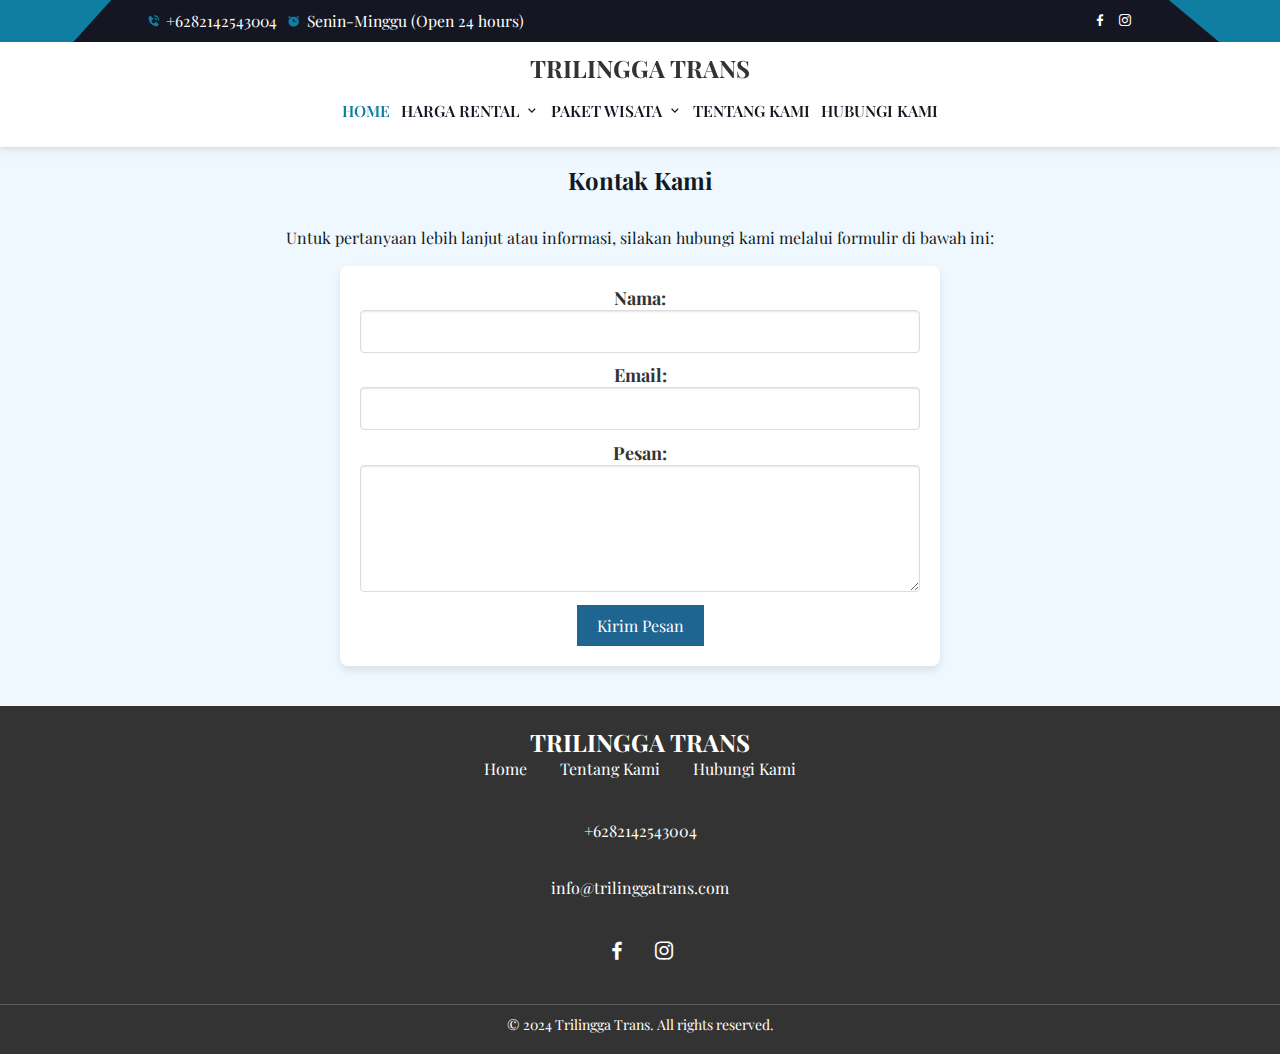
<file: contact.html>
<!DOCTYPE html>
<html lang="en">
<head>
    <meta charset="UTF-8">
    <meta name="viewport" content="width=device-width, initial-scale=1.0">
    <title>Trilingga Trans</title>

    <!---swiper css link-->
    <link rel="stylesheet" href="https://cdn.jsdelivr.net/npm/swiper@11/swiper-bundle.min.css">

    <link rel="stylesheet" href="style.css">
    <!----boxicon-->
    <link rel="stylesheet" href="https://unpkg.com/boxicons@latest/css/boxicons.min.css">
</head>
<body>
    <div class="top-header">
        <div class="out-box">
            <div class="inside-box">
                <div class="col-1">
                    <span><i class='bx bxs-phone-call'></i>+6282142543004</span>
                    <span><i class='bx bxs-alarm'></i>Senin-Minggu (Open 24 hours)</span>
                </div>
                <div class="col-2">
                    <div class="social">
                        <i class='bx bxl-facebook'></i>
                        <i class='bx bxl-instagram'></i>
                    </div>
                </div>
            </div>
        </div>
    </div>

    <!--navbar-->
    <!-- Navbar -->
<header class="header">
    <div class="logo">
        <h5>TRILINGGA TRANS</h5>
    </div>
    <nav>
        <div class="navbar">
            <ul class="navLink">
                <li><a href="index.html" class="active">HOME</a></li>
                <li><a href="#">HARGA RENTAL<i class='bx bx-chevron-down'></i></a>
                    <ul class="drop-down">
                        <li><a href="avanza.html">AVANZA</a></li>
                        <li><a href="inova.html">INNOVA</a></li>
                        <li><a href="wulling cortez.html">WULLING CORTEZ</a></li>
                        <li><a href="alphard.html">ALPHARD</a></li>
                        <li><a href="hiace.html">HIACE</a></li>
                        <li><a href="elf.html">ELF</a></li>
                    </ul>
                </li>
                <li><a href="#">PAKET WISATA<i class='bx bx-chevron-down'></i></a>
                    <ul class="drop-down">
                        <li><a href="ranu_kumbolo.html">RANU KUMBOLO</a></li>
                        <li><a href="bromo.html">BROMO</a></li>
                    </ul>
                </li>
                <li><a href="tentang_kami.html" id="about-link">TENTANG KAMI</a></li>                    
                <li><a href="contact.html">HUBUNGI KAMI</a></li>
            </ul>
            <div class="menu-button">
                <i class='bx bx-menu' id="menuBtn"></i>
            </div>
        </div>
    </nav>
</header>


<div class="contact-container">
    <div class="text-container">
      <h1 class="text-center pastel-text">Kontak Kami</h1>
      <p class="text-center pastel-text mb-4">
        Untuk pertanyaan lebih lanjut atau informasi, silakan hubungi kami melalui formulir di bawah ini:
      </p>
      
      <form class="contact-form">
        <div class="mb-3">
          <label for="nama" class="form-label">Nama:</label>
          <input type="text" id="nama" name="nama" class="form-control" required>
        </div>
        <div class="mb-3">
          <label for="email" class="form-label">Email:</label>
          <input type="email" id="email" name="email" class="form-control" required>
        </div>
        <div class="mb-3">
          <label for="pesan" class="form-label">Pesan:</label>
          <textarea id="pesan" name="pesan" class="form-control" rows="5" required></textarea>
        </div>
        
        <button type="submit" class="btn btn-primary">Kirim Pesan</button>
      </form>
    </div>
  </div>

    <footer class="footer">
        <div class="footer-content">
            <div class="footer-logo">
                <h5>TRILINGGA TRANS</h5>
            </div>
            <div class="footer-links">
                <ul>
                    <li><a href="index.html">Home</a></li>
                    <li><a href="tentang_kami.html">Tentang Kami</a></li>
                    <li><a href="contact.html">Hubungi Kami</a></li>
                </ul>
            </div>
            <div class="footer-contact">
                <p>+6282142543004</p>
                <p>info@trilinggatrans.com</p>
            </div>
            <div class="footer-social">
                <a href="#" class="social-icon bx bxl-facebook"></a>
                <a href="#" class="social-icon bx bxl-instagram"></a>
            </div>
        </div>
        <div class="footer-bottom">
            © 2024 Trilingga Trans. All rights reserved.
        </div>
    </footer>
    
    
    
    

    
    
    
    

    <script src="https://cdn.jsdelivr.net/npm/swiper@11/swiper-bundle.min.js"></script>
    <script src="./js/script.js"></script>
</body>
</html>
</file>
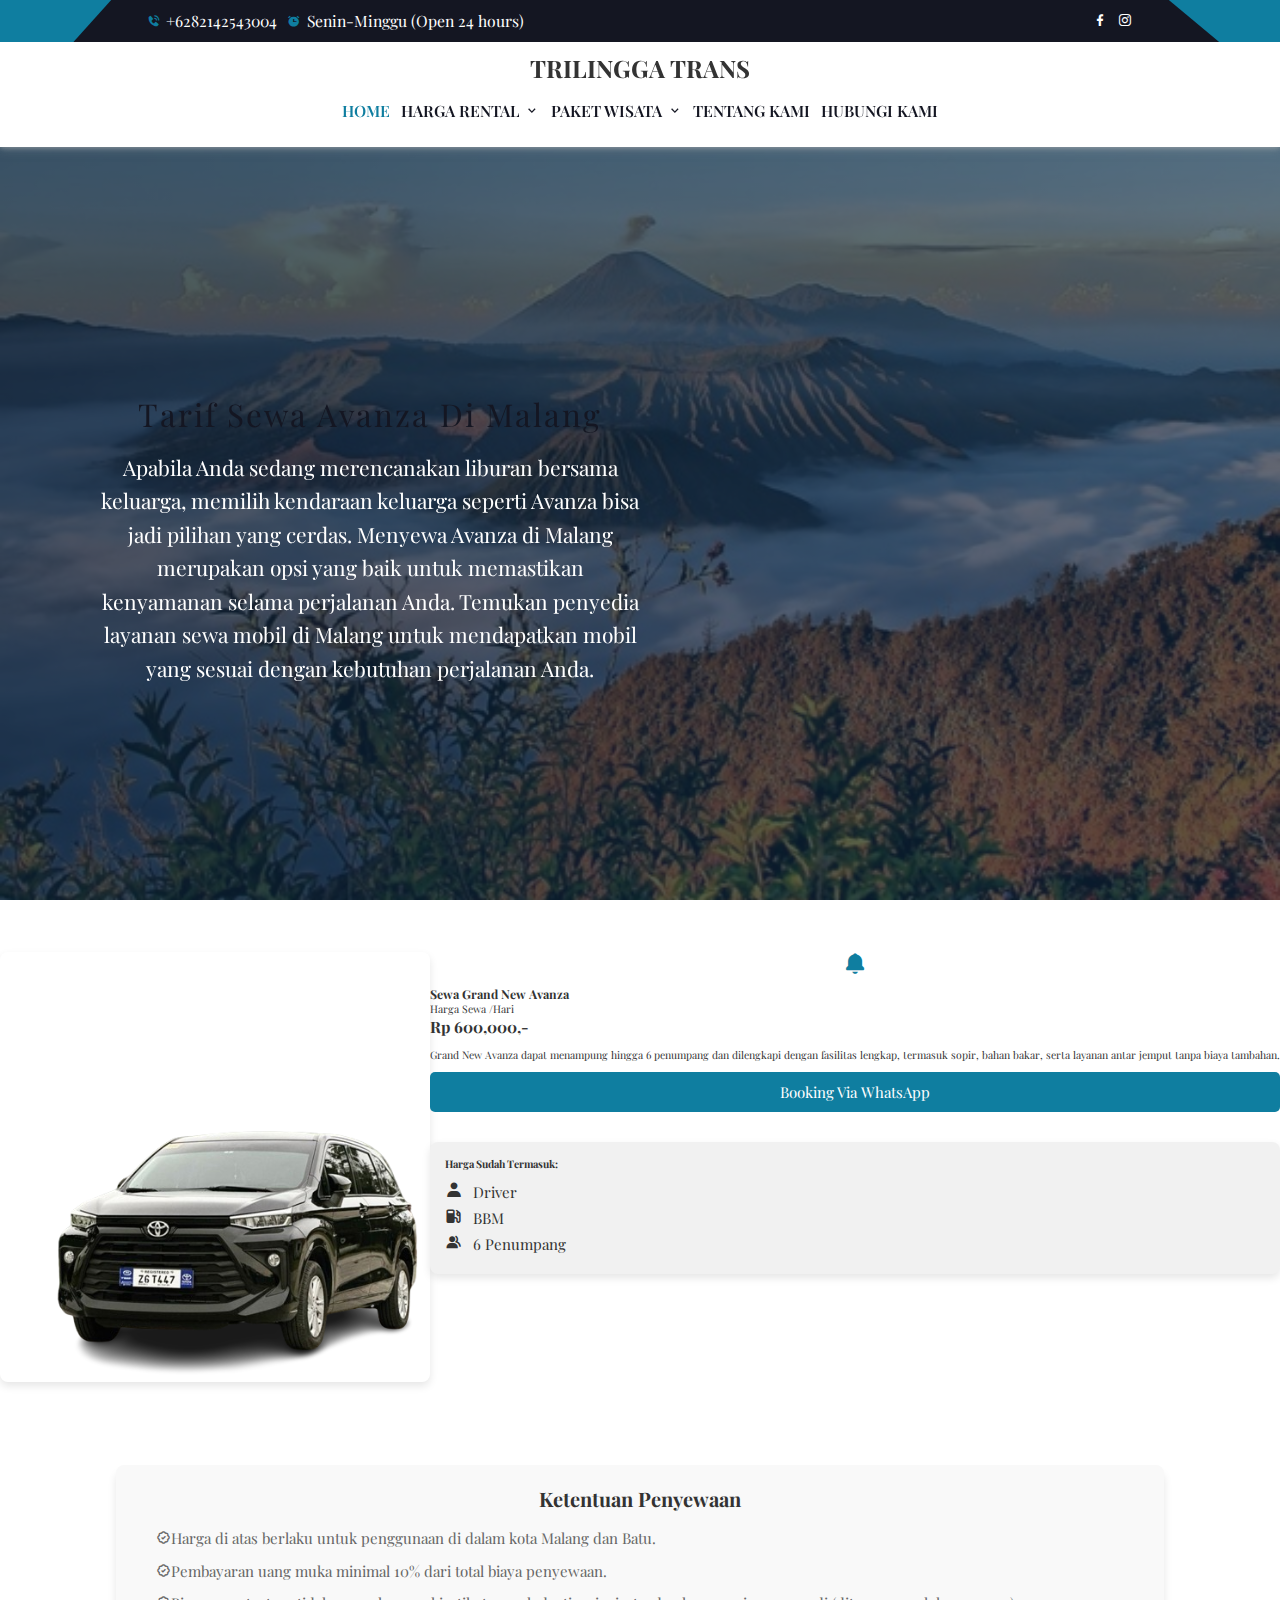
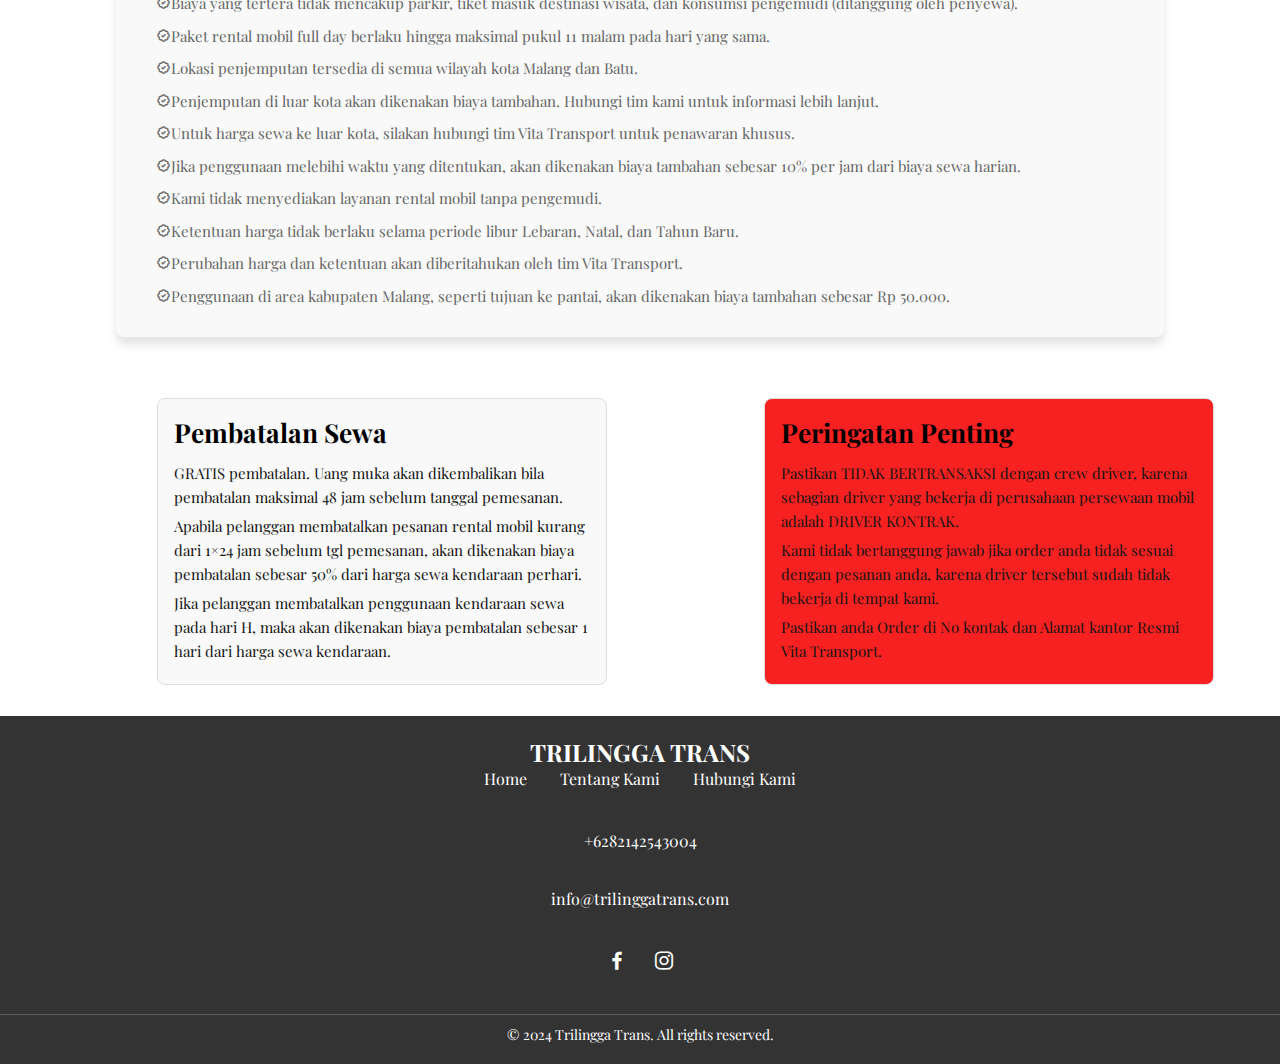
<file: elf.html>
<!DOCTYPE html>
<html lang="en">
<head>
    <meta charset="UTF-8">
    <meta name="viewport" content="width=device-width, initial-scale=1.0">
    <title>Trilingga Trans</title>

    <!---swiper css link-->
    <link rel="stylesheet" href="https://cdn.jsdelivr.net/npm/swiper@11/swiper-bundle.min.css">

    <link rel="stylesheet" href="style.css">
    <!----boxicon-->
    <link rel="stylesheet" href="https://unpkg.com/boxicons@latest/css/boxicons.min.css">
</head>
<body>
    <div class="top-header">
        <div class="out-box">
            <div class="inside-box">
                <div class="col-1">
                    <span><i class='bx bxs-phone-call'></i>+6282142543004</span>
                    <span><i class='bx bxs-alarm'></i>Senin-Minggu (Open 24 hours)</span>
                </div>
                <div class="col-2">
                    <div class="social">
                        <i class='bx bxl-facebook'></i>
                        <i class='bx bxl-instagram'></i>
                    </div>
                </div>
            </div>
        </div>
    </div>

    <!--navbar-->
    <!-- Navbar -->
<header class="header">
    <div class="logo">
        <h5>TRILINGGA TRANS</h5>
    </div>
    <nav>
        <div class="navbar">
            <ul class="navLink">
                <li><a href="index.html" class="active">HOME</a></li>
                <li><a href="#">HARGA RENTAL<i class='bx bx-chevron-down'></i></a>
                    <ul class="drop-down">
                        <li><a href="avanza.html">AVANZA</a></li>
                        <li><a href="inova.html">INNOVA</a></li>
                        <li><a href="wulling cortez.html">WULLING CORTEZ</a></li>
                        <li><a href="alphard.html">ALPHARD</a></li>
                        <li><a href="hiace.html">HIACE</a></li>
                        <li><a href="elf.html">ELF</a></li>
                    </ul>
                </li>
                <li><a href="#">PAKET WISATA<i class='bx bx-chevron-down'></i></a>
                    <ul class="drop-down">
                        <li><a href="ranu_kumbolo.html">RANU KUMBOLO</a></li>
                        <li><a href="bromo.html">BROMO</a></li>
                    </ul>
                </li>
                <li><a href="tentang_kami.html" id="about-link">TENTANG KAMI</a></li>                    
                <li><a href="contact.html">HUBUNGI KAMI</a></li>
            </ul>
            <div class="menu-button">
                <i class='bx bx-menu' id="menuBtn"></i>
            </div>
        </div>
    </nav>
</header>
<div class="home">
    <div class="swiper myavanza">
        <div class="swiper-wrapper">
            <div class="swiper-slide slide slide-one">
                <div class="col-1">
                    <h4><br>Tarif Sewa Avanza di Malang</h4>
                    <p>Apabila Anda sedang merencanakan liburan bersama keluarga, memilih kendaraan keluarga seperti Avanza bisa jadi pilihan yang cerdas. Menyewa Avanza di Malang merupakan opsi yang baik untuk memastikan kenyamanan selama perjalanan Anda. Temukan penyedia layanan sewa mobil di Malang untuk mendapatkan mobil yang sesuai dengan kebutuhan perjalanan Anda.</p>
                </div>
            </div>
        </div>
    </div>
    <!-- Kotak Gambar Baru -->
    <div class="container">
        <div class="top-container">
            <div class="image1-box">
                <img src="./img/avanza-removebg-preview.png" alt="Mobil Avanza">
            </div>
            
            <div class="gambar-box">
                <div class="notification-icon">
                    <i class='bx bxs-bell'></i>
                </div>
                <h3>Sewa Grand New Avanza</h3>
                <p>Harga Sewa /Hari</p>
                <h4>Rp 600,000,-</h4>
                <p>Grand New Avanza dapat menampung hingga 6 penumpang dan dilengkapi dengan fasilitas lengkap, termasuk sopir, bahan bakar, serta layanan antar jemput tanpa biaya tambahan.</p>
                <a href="https://wa.me/6282142543004" class="whatsapp-button">Booking Via WhatsApp</a>
                <!-- Tambahkan kotak harga sudah termasuk di sini -->
                <div class="included-box">
                    <p>Harga Sudah Termasuk:</p>
                    <ul>
                        <li><i class='bx bxs-user'></i>Driver</li>
                        <li><i class='bx bxs-gas-pump'></i>BBM</li>
                        <li><i class='bx bxs-group' ></i>6 Penumpang</li>
                    </ul>
                </div>
            </div>
        </div>
    
        
        <div class="terms-box">
            <h3>Ketentuan Penyewaan</h3>
            <ul>
                <li><i class='bx bx-badge-check'></i>Harga di atas berlaku untuk penggunaan di dalam kota Malang dan Batu.</li>
                <li><i class='bx bx-badge-check'></i>Pembayaran uang muka minimal 10% dari total biaya penyewaan.</li>
                <li><i class='bx bx-badge-check'></i>Biaya yang tertera tidak mencakup parkir, tiket masuk destinasi wisata, dan konsumsi pengemudi (ditanggung oleh penyewa).</li>
                <li><i class='bx bx-badge-check'></i>Paket rental mobil full day berlaku hingga maksimal pukul 11 malam pada hari yang sama.</li>
                <li><i class='bx bx-badge-check'></i>Lokasi penjemputan tersedia di semua wilayah kota Malang dan Batu.</li>
                <li><i class='bx bx-badge-check'></i>Penjemputan di luar kota akan dikenakan biaya tambahan. Hubungi tim kami untuk informasi lebih lanjut.</li>
                <li><i class='bx bx-badge-check'></i>Untuk harga sewa ke luar kota, silakan hubungi tim Vita Transport untuk penawaran khusus.</li>
                <li><i class='bx bx-badge-check'></i>Jika penggunaan melebihi waktu yang ditentukan, akan dikenakan biaya tambahan sebesar 10% per jam dari biaya sewa harian.</li>
                <li><i class='bx bx-badge-check'></i>Kami tidak menyediakan layanan rental mobil tanpa pengemudi.</li>
                <li><i class='bx bx-badge-check'></i>Ketentuan harga tidak berlaku selama periode libur Lebaran, Natal, dan Tahun Baru.</li>
                <li><i class='bx bx-badge-check'></i>Perubahan harga dan ketentuan akan diberitahukan oleh tim Vita Transport.</li>
                <li><i class='bx bx-badge-check'></i>Penggunaan di area kabupaten Malang, seperti tujuan ke pantai, akan dikenakan biaya tambahan sebesar Rp 50.000.</li>
            </ul>
        </div>
        <div class="info-container">
            <!-- Kotak Pembatalan Sewa -->
            <div class="cancellation-container">
                <h2>Pembatalan Sewa</h2>
                <p>
                    GRATIS pembatalan. Uang muka akan dikembalikan bila pembatalan maksimal 48 jam sebelum tanggal pemesanan.
                </p>
                <p>
                    Apabila pelanggan membatalkan pesanan rental mobil kurang dari 1×24 jam sebelum tgl pemesanan, akan dikenakan biaya pembatalan sebesar 50% dari harga sewa kendaraan perhari.
                </p>
                <p>
                    Jika pelanggan membatalkan penggunaan kendaraan sewa pada hari H, maka akan dikenakan biaya pembatalan sebesar 1 hari dari harga sewa kendaraan.
                </p>
            </div>
        
            <!-- Kotak Peringatan Penting -->
            <div class="warning-container">
                <h2>Peringatan Penting</h2>
                <p>
                    Pastikan TIDAK BERTRANSAKSI dengan crew driver, karena sebagian driver yang bekerja di perusahaan persewaan mobil adalah DRIVER KONTRAK.
                </p>
                <p>
                    Kami tidak bertanggung jawab jika order anda tidak sesuai dengan pesanan anda, karena driver tersebut sudah tidak bekerja di tempat kami.
                </p>
                <p>
                    Pastikan anda Order di No kontak dan Alamat kantor Resmi Vita Transport.
                </p>
            </div>
        </div>
    </div>
    
    
    
    
    </div>
    
</div>

    <footer class="footer">
        <div class="footer-content">
            <div class="footer-logo">
                <h5>TRILINGGA TRANS</h5>
            </div>
            <div class="footer-links">
                <ul>
                    <li><a href="index.html">Home</a></li>
                    <li><a href="tentang_kami.html">Tentang Kami</a></li>
                    <li><a href="contact.html">Hubungi Kami</a></li>
                </ul>
            </div>
            <div class="footer-contact">
                <p>+6282142543004</p>
                <p>info@trilinggatrans.com</p>
            </div>
            <div class="footer-social">
                <a href="#" class="social-icon bx bxl-facebook"></a>
                <a href="#" class="social-icon bx bxl-instagram"></a>
            </div>
        </div>
        <div class="footer-bottom">
            © 2024 Trilingga Trans. All rights reserved.
        </div>
    </footer>
    
    
    
    

    
    
    
    

    <script src="https://cdn.jsdelivr.net/npm/swiper@11/swiper-bundle.min.js"></script>
    <script src="./js/script.js"></script>
</body>
</html>
</file>
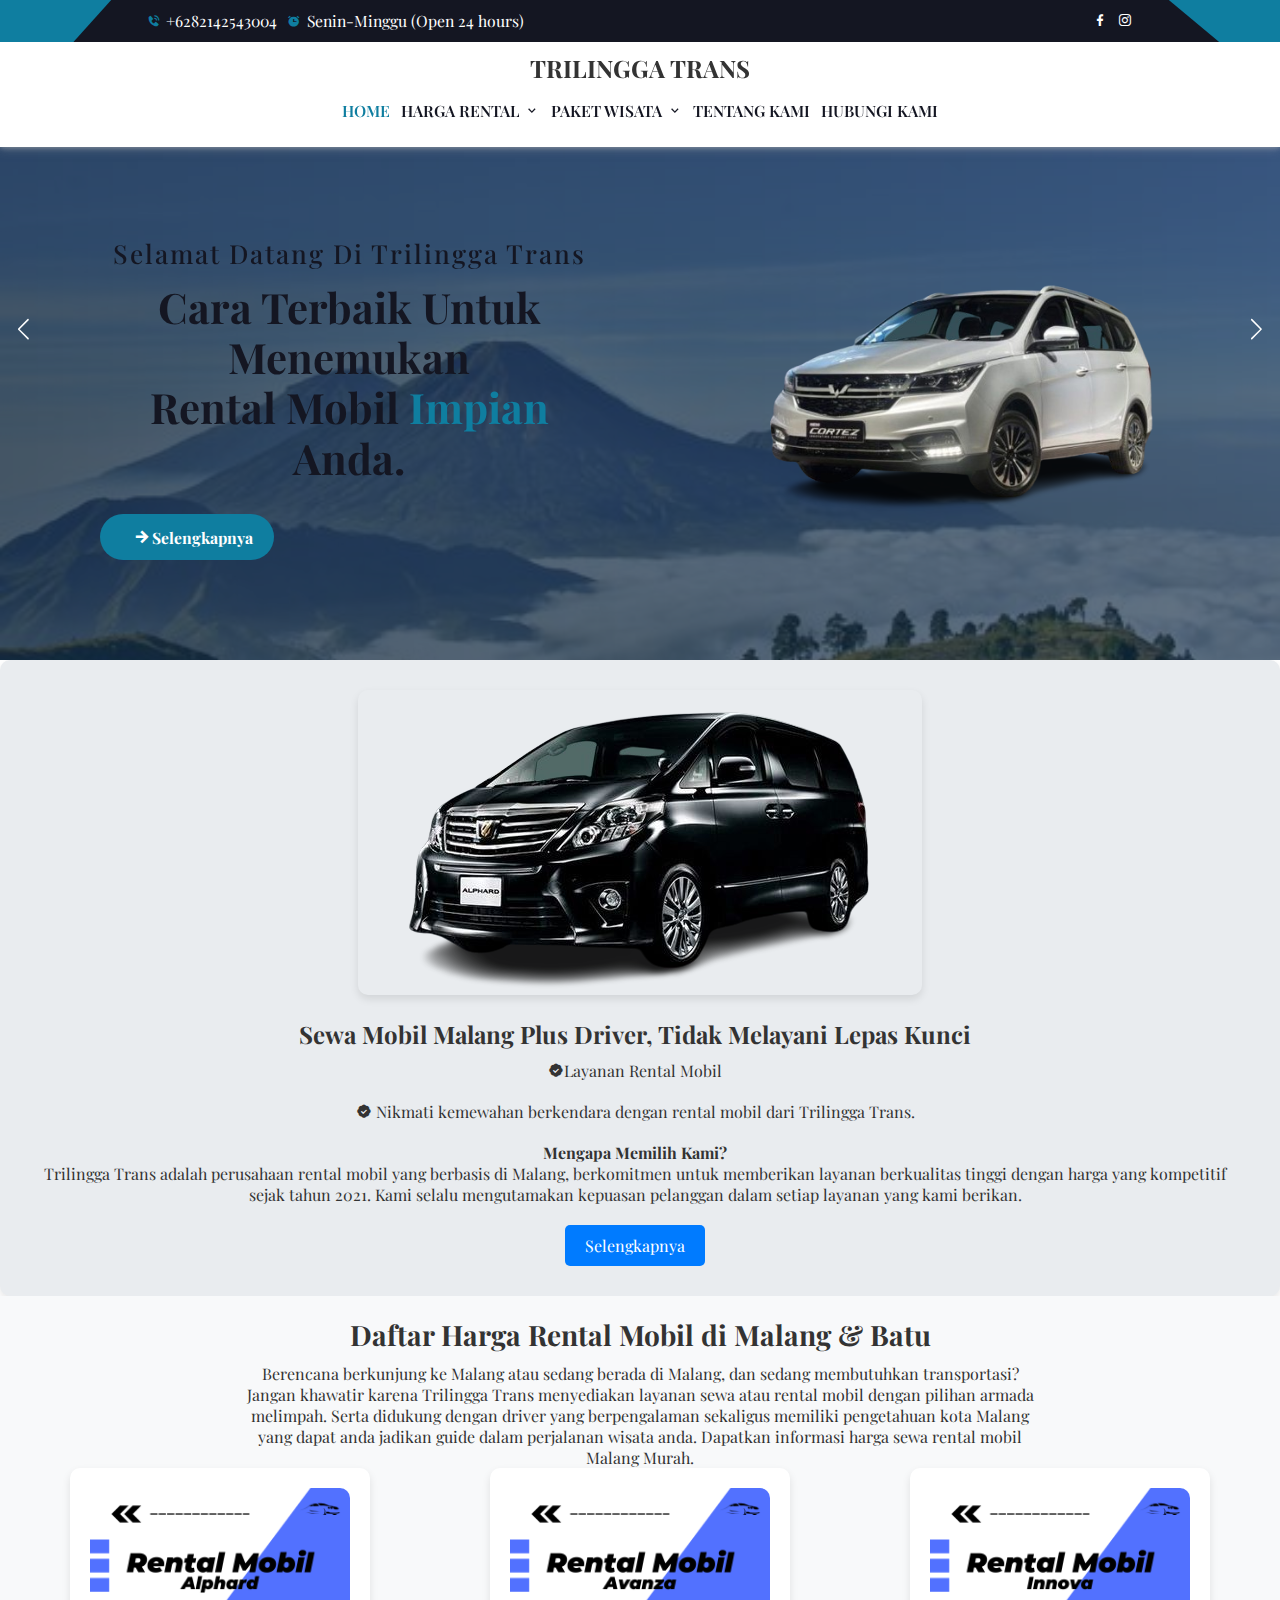
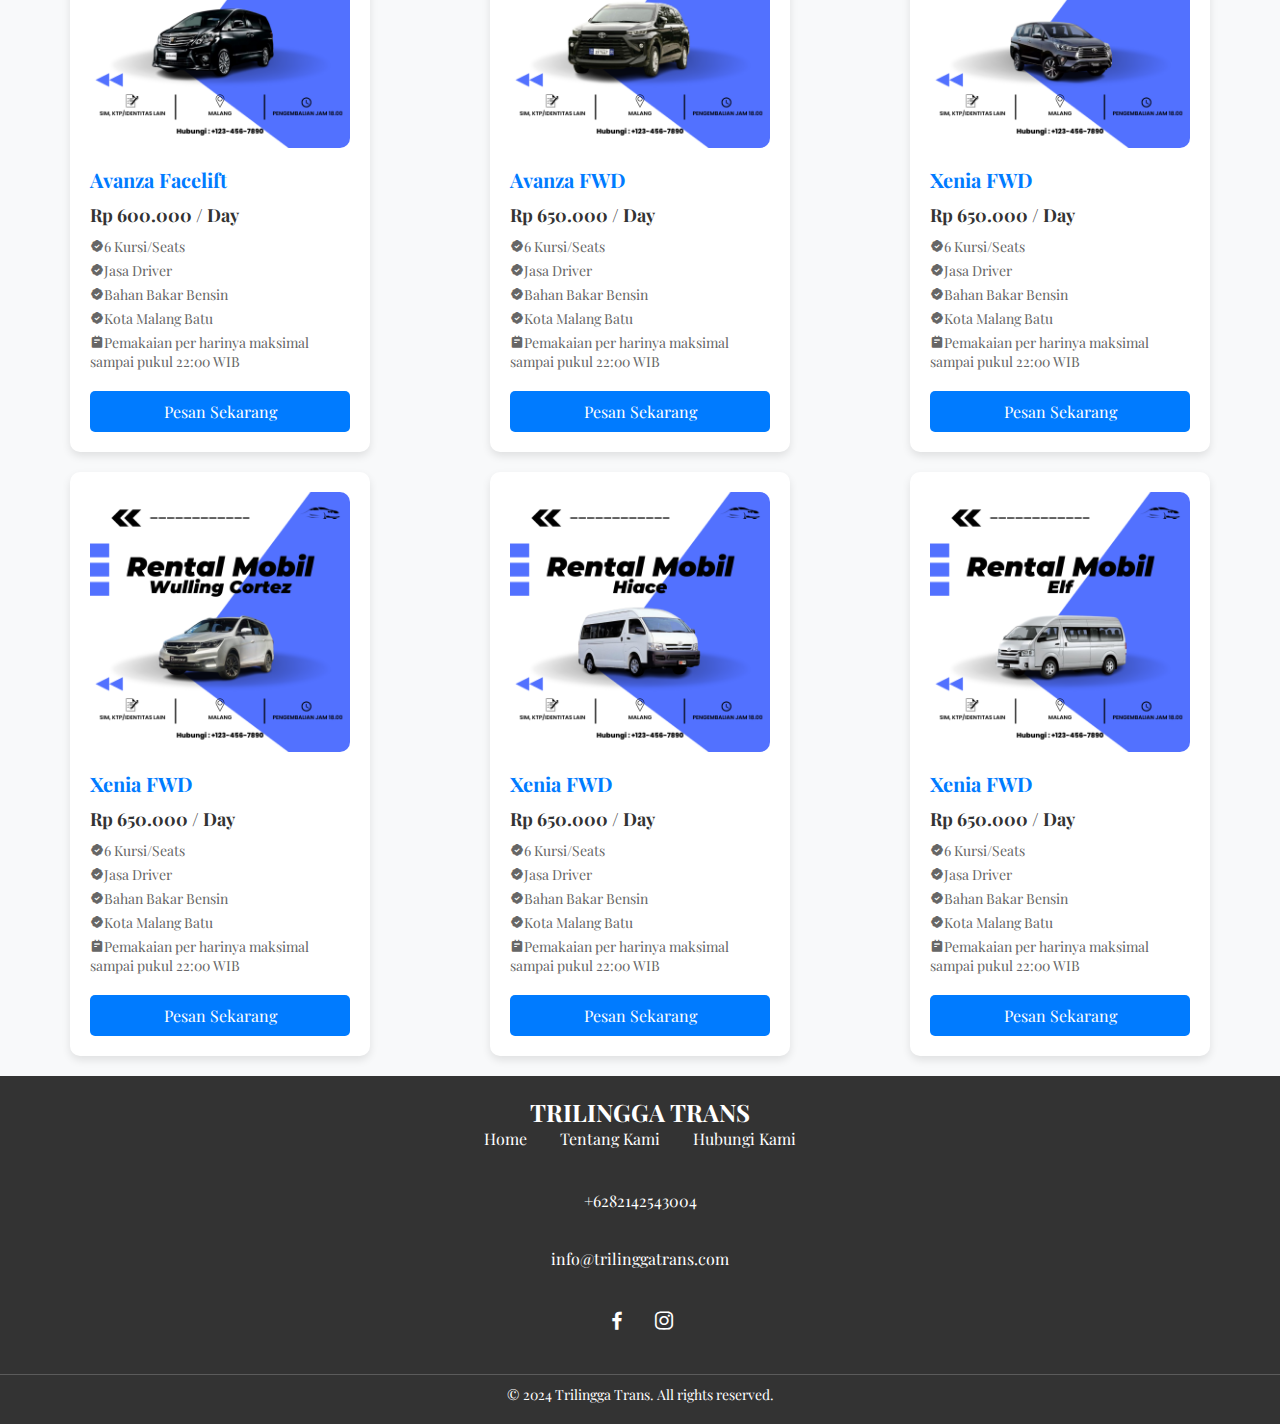
<file: sewa_mobil.html>
<!DOCTYPE html>
<html lang="en">
<head>
    <meta charset="UTF-8">
    <meta name="viewport" content="width=device-width, initial-scale=1.0">
    <title>Trilingga Trans</title>

    <!---swiper css link-->
    <link rel="stylesheet" href="https://cdn.jsdelivr.net/npm/swiper@11/swiper-bundle.min.css">

    <link rel="stylesheet" href="style.css">
    <!----boxicon-->
    <link rel="stylesheet" href="https://unpkg.com/boxicons@latest/css/boxicons.min.css">
</head>
<body>
    <div class="top-header">
        <div class="out-box">
            <div class="inside-box">
                <div class="col-1">
                    <span><i class='bx bxs-phone-call'></i>+6282142543004</span>
                    <span><i class='bx bxs-alarm'></i>Senin-Minggu (Open 24 hours)</span>
                </div>
                <div class="col-2">
                    <div class="social">
                        <i class='bx bxl-facebook'></i>
                        <i class='bx bxl-instagram'></i>
                    </div>
                </div>
            </div>
        </div>
    </div>

    <!--navbar-->
    <!-- Navbar -->
<header class="header">
    <div class="logo">
        <h5>TRILINGGA TRANS</h5>
    </div>
    <nav>
        <div class="navbar">
            <ul class="navLink">
                <li><a href="index.html" class="active">HOME</a></li>
                <li><a href="#">HARGA RENTAL<i class='bx bx-chevron-down'></i></a>
                    <ul class="drop-down">
                        <li><a href="avanza.html">AVANZA</a></li>
                        <li><a href="inova.html">INNOVA</a></li>
                        <li><a href="wulling cortez.html">WULLING CORTEZ</a></li>
                        <li><a href="alphard.html">ALPHARD</a></li>
                        <li><a href="hiace.html">HIACE</a></li>
                        <li><a href="elf.html">ELF</a></li>
                    </ul>
                </li>
                <li><a href="#">PAKET WISATA<i class='bx bx-chevron-down'></i></a>
                    <ul class="drop-down">
                        <li><a href="ranu_kumbolo.html">RANU KUMBOLO</a></li>
                        <li><a href="bromo.html">BROMO</a></li>
                    </ul>
                </li>
                <li><a href="tentang_kami.html" id="about-link">TENTANG KAMI</a></li>                    
                <li><a href="contact.html">HUBUNGI KAMI</a></li>
            </ul>
            <div class="menu-button">
                <i class='bx bx-menu' id="menuBtn"></i>
            </div>
        </div>
    </nav>
</header>


    <div class="home">
        <div class="swiper myHome">
            <div class="swiper-wrapper">
                <div class="swiper-slide slide slide-one">
                    <div class="col-1">
                        <h4>Selamat Datang Di Trilingga Trans</h4>
                        <h1>Cara terbaik untuk menemukan<br> rental mobil <span>impian </span>Anda.</h1>
                        <div class="button">
                            <button type="submit" class="selengkapnya"><i class='bx bx-right-arrow-alt'></i>Selengkapnya</button>
                        </div>
                    </div>
                    <div class="col-2">
                        <img src="./img/cortez-removebg-preview.png" alt="">
                    </div>
                </div>
            </div>
            <div class="swiper-button-next"></div>
            <div class="swiper-button-prev"></div>
        </div>
    </div>


    <section class="market">
        <div class="content-wrapper">
            <div class="col-3">
                <img class="car-img" src="./img/alphard-removebg-preview.png" alt="Rental Mobil">
            </div>
            <div class="col-4 custom-font">
                <h2>Sewa Mobil Malang Plus Driver, Tidak Melayani Lepas Kunci</h2>
                <p><i class='bx bxs-badge-check'></i>Layanan Rental Mobil</p>
                <p><i class='bx bxs-badge-check'></i>
                    Nikmati kemewahan berkendara dengan rental mobil dari Trilingga Trans.
                </p>
                <p>
                    <strong>Mengapa Memilih Kami?</strong><br>
                    Trilingga Trans adalah perusahaan rental mobil yang berbasis di Malang, berkomitmen untuk memberikan layanan berkualitas tinggi dengan harga yang kompetitif sejak tahun 2021. Kami selalu mengutamakan kepuasan pelanggan dalam setiap layanan yang kami berikan.
                </p>
                <button class="selengkapnya-btn">Selengkapnya</button>
            </div>
        </div>
    </section>

    <section class="rental-pricing">
        <h2>Daftar Harga Rental Mobil di Malang & Batu</h2>
        <p>Berencana berkunjung ke Malang atau sedang berada di Malang, dan sedang membutuhkan transportasi? Jangan khawatir karena Trilingga Trans menyediakan layanan sewa atau rental mobil dengan pilihan armada melimpah. Serta didukung dengan driver yang berpengalaman sekaligus memiliki pengetahuan kota Malang yang dapat anda jadikan guide dalam perjalanan wisata anda. Dapatkan informasi harga sewa rental mobil Malang Murah.</p>
    
        <div class="card-wrapper">
            <div class="card">
                <img src="./img/1.png" alt="Avanza Facelift">
                <h3>Avanza Facelift</h3>
                <p>Rp 600.000 / Day</p>
                <ul>
                    <li><i class='bx bxs-badge-check'></i>6 Kursi/Seats</li>
                    <li><i class='bx bxs-badge-check'></i>Jasa Driver</li>
                    <li><i class='bx bxs-badge-check'></i>Bahan Bakar Bensin</li>
                    <li><i class='bx bxs-badge-check'></i>Kota Malang Batu</li>
                    <li><i class='bx bxs-notepad'></i>Pemakaian per harinya maksimal sampai pukul 22:00 WIB</li>
                </ul>
                <button class="order-btn">Pesan Sekarang</button>
            </div>
            <div class="card">
                <img src="./img/2.png" alt="Avanza FWD">
                <h3>Avanza FWD</h3>
                <p>Rp 650.000 / Day</p>
                <ul>
                    <li><i class='bx bxs-badge-check'></i>6 Kursi/Seats</li>
                    <li><i class='bx bxs-badge-check'></i>Jasa Driver</li>
                    <li><i class='bx bxs-badge-check'></i>Bahan Bakar Bensin</li>
                    <li><i class='bx bxs-badge-check'></i>Kota Malang Batu</li>
                    <li><i class='bx bxs-notepad'></i>Pemakaian per harinya maksimal sampai pukul 22:00 WIB</li>
                </ul>
                <button class="order-btn">Pesan Sekarang</button>
            </div>
            <div class="card">
                <img src="./img/3.png" alt="Xenia FWD">
                <h3>Xenia FWD</h3>
                <p>Rp 650.000 / Day</p>
                <ul>
                    <li><i class='bx bxs-badge-check'></i>6 Kursi/Seats</li>
                    <li><i class='bx bxs-badge-check'></i>Jasa Driver</li>
                    <li><i class='bx bxs-badge-check'></i>Bahan Bakar Bensin</li>
                    <li><i class='bx bxs-badge-check'></i>Kota Malang Batu</li>
                    <li><i class='bx bxs-notepad'></i>Pemakaian per harinya maksimal sampai pukul 22:00 WIB</li>
                </ul>
                <button class="order-btn">Pesan Sekarang</button>
            </div>
            <div class="card">
                <img src="./img/4.png" alt="Xenia FWD">
                <h3>Xenia FWD</h3>
                <p>Rp 650.000 / Day</p>
                <ul>
                    <li><i class='bx bxs-badge-check'></i>6 Kursi/Seats</li>
                    <li><i class='bx bxs-badge-check'></i>Jasa Driver</li>
                    <li><i class='bx bxs-badge-check'></i>Bahan Bakar Bensin</li>
                    <li><i class='bx bxs-badge-check'></i>Kota Malang Batu</li>
                    <li><i class='bx bxs-notepad'></i>Pemakaian per harinya maksimal sampai pukul 22:00 WIB</li>
                </ul>
                <button class="order-btn">Pesan Sekarang</button>
            </div>
            <div class="card">
                <img src="./img/5.png" alt="Xenia FWD">
                <h3>Xenia FWD</h3>
                <p>Rp 650.000 / Day</p>
                <ul>
                    <li><i class='bx bxs-badge-check'></i>6 Kursi/Seats</li>
                    <li><i class='bx bxs-badge-check'></i>Jasa Driver</li>
                    <li><i class='bx bxs-badge-check'></i>Bahan Bakar Bensin</li>
                    <li><i class='bx bxs-badge-check'></i>Kota Malang Batu</li>
                    <li><i class='bx bxs-notepad'></i>Pemakaian per harinya maksimal sampai pukul 22:00 WIB</li>
                </ul>
                <button class="order-btn">Pesan Sekarang</button>
            </div>
            <div class="card">
                <img src="./img/6.png" alt="Xenia FWD">
                <h3>Xenia FWD</h3>
                <p>Rp 650.000 / Day</p>
                <ul>
                    <li><i class='bx bxs-badge-check'></i>6 Kursi/Seats</li>
                    <li><i class='bx bxs-badge-check'></i>Jasa Driver</li>
                    <li><i class='bx bxs-badge-check'></i>Bahan Bakar Bensin</li>
                    <li><i class='bx bxs-badge-check'></i>Kota Malang Batu</li>
                    <li><i class='bx bxs-notepad'></i>Pemakaian per harinya maksimal sampai pukul 22:00 WIB</li>
                </ul>
                <button class="order-btn">Pesan Sekarang</button>
            </div>
            
        </div>
    </section>


    <footer class="footer">
        <div class="footer-content">
            <div class="footer-logo">
                <h5>TRILINGGA TRANS</h5>
            </div>
            <div class="footer-links">
                <ul>
                    <li><a href="index.html">Home</a></li>
                    <li><a href="tentang_kami.html">Tentang Kami</a></li>
                    <li><a href="contact.html">Hubungi Kami</a></li>
                </ul>
            </div>
            <div class="footer-contact">
                <p>+6282142543004</p>
                <p>info@trilinggatrans.com</p>
            </div>
            <div class="footer-social">
                <a href="#" class="social-icon bx bxl-facebook"></a>
                <a href="#" class="social-icon bx bxl-instagram"></a>
            </div>
        </div>
        <div class="footer-bottom">
            © 2024 Trilingga Trans. All rights reserved.
        </div>
    </footer>
    
    
    
    

    
    
    
    

    <script src="https://cdn.jsdelivr.net/npm/swiper@11/swiper-bundle.min.js"></script>
    <script src="./js/script.js"></script>
</body>
</html>
</file>
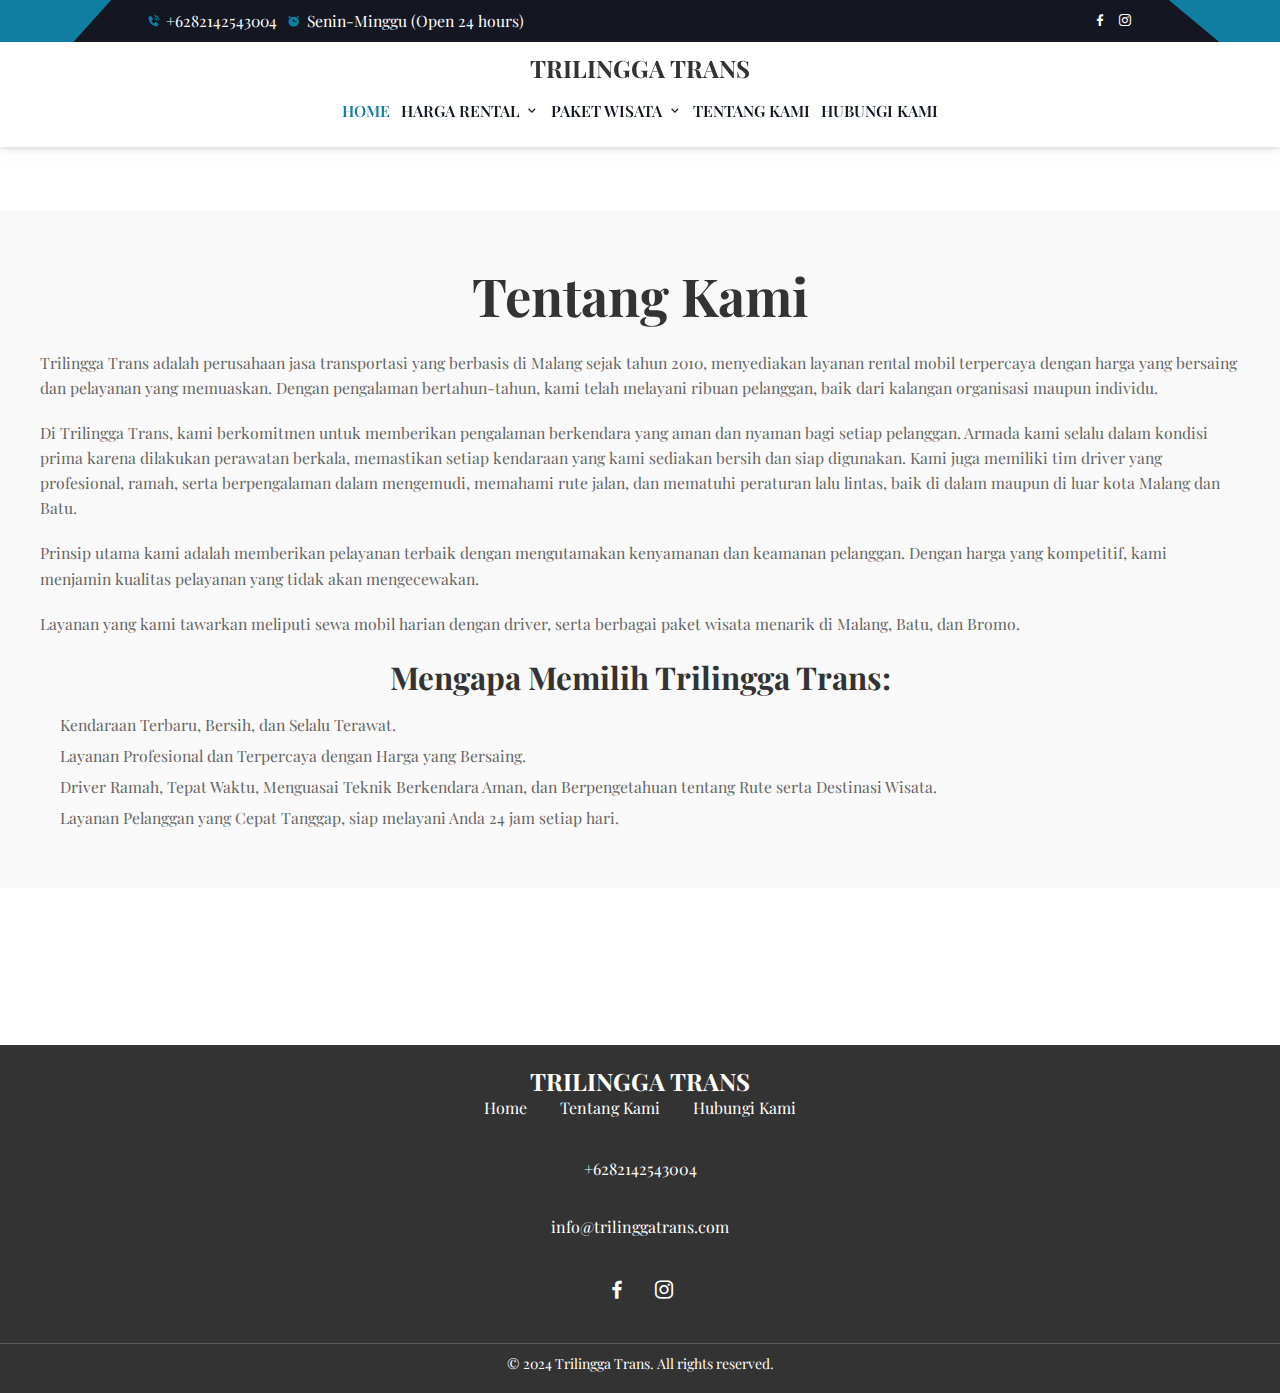
<file: tentang_kami.html>
<!DOCTYPE html>
<html lang="en">
<head>
    <meta charset="UTF-8">
    <meta name="viewport" content="width=device-width, initial-scale=1.0">
    <title>Trilingga Trans</title>

    <!---swiper css link-->
    <link rel="stylesheet" href="https://cdn.jsdelivr.net/npm/swiper@11/swiper-bundle.min.css">

    <link rel="stylesheet" href="style.css">
    <!----boxicon-->
    <link rel="stylesheet" href="https://unpkg.com/boxicons@latest/css/boxicons.min.css">
</head>
<body>
    <div class="top-header">
        <div class="out-box">
            <div class="inside-box">
                <div class="col-1">
                    <span><i class='bx bxs-phone-call'></i>+6282142543004</span>
                    <span><i class='bx bxs-alarm'></i>Senin-Minggu (Open 24 hours)</span>
                </div>
                <div class="col-2">
                    <div class="social">
                        <i class='bx bxl-facebook'></i>
                        <i class='bx bxl-instagram'></i>
                    </div>
                </div>
            </div>
        </div>
    </div>

    <!--navbar-->
    <!-- Navbar -->
<header class="header">
    <div class="logo">
        <h5>TRILINGGA TRANS</h5>
    </div>
    <nav>
        <div class="navbar">
            <ul class="navLink">
                <li><a href="index.html" class="active">HOME</a></li>
                <li><a href="#">HARGA RENTAL<i class='bx bx-chevron-down'></i></a>
                    <ul class="drop-down">
                        <li><a href="avanza.html">AVANZA</a></li>
                        <li><a href="inova.html">INNOVA</a></li>
                        <li><a href="wulling cortez.html">WULLING CORTEZ</a></li>
                        <li><a href="alphard.html">ALPHARD</a></li>
                        <li><a href="hiace.html">HIACE</a></li>
                        <li><a href="elf.html">ELF</a></li>
                    </ul>
                </li>
                <li><a href="#">PAKET WISATA<i class='bx bx-chevron-down'></i></a>
                    <ul class="drop-down">
                        <li><a href="ranu_kumbolo.html">RANU KUMBOLO</a></li>
                        <li><a href="bromo.html">BROMO</a></li>
                    </ul>
                </li>
                <li><a href="tentang_kami.html" id="about-link">TENTANG KAMI</a></li>                    
                <li><a href="contact.html">HUBUNGI KAMI</a></li>
            </ul>
            <div class="menu-button">
                <i class='bx bx-menu' id="menuBtn"></i>
            </div>
        </div>
    </nav>
</header>

<section class="about-us">
    <div class="container-1">
        <h2>Tentang Kami</h2>
        <p>Trilingga Trans adalah perusahaan jasa transportasi yang berbasis di Malang sejak tahun 2010, menyediakan layanan rental mobil terpercaya dengan harga yang bersaing dan pelayanan yang memuaskan. Dengan pengalaman bertahun-tahun, kami telah melayani ribuan pelanggan, baik dari kalangan organisasi maupun individu.</p>
        <p>Di Trilingga Trans, kami berkomitmen untuk memberikan pengalaman berkendara yang aman dan nyaman bagi setiap pelanggan. Armada kami selalu dalam kondisi prima karena dilakukan perawatan berkala, memastikan setiap kendaraan yang kami sediakan bersih dan siap digunakan. Kami juga memiliki tim driver yang profesional, ramah, serta berpengalaman dalam mengemudi, memahami rute jalan, dan mematuhi peraturan lalu lintas, baik di dalam maupun di luar kota Malang dan Batu.</p>
        <p>Prinsip utama kami adalah memberikan pelayanan terbaik dengan mengutamakan kenyamanan dan keamanan pelanggan. Dengan harga yang kompetitif, kami menjamin kualitas pelayanan yang tidak akan mengecewakan.</p>
        <p>Layanan yang kami tawarkan meliputi sewa mobil harian dengan driver, serta berbagai paket wisata menarik di Malang, Batu, dan Bromo.</p>
        <h3>Mengapa Memilih Trilingga Trans:</h3>
        <ul>
            <li>Kendaraan Terbaru, Bersih, dan Selalu Terawat.</li>
            <li>Layanan Profesional dan Terpercaya dengan Harga yang Bersaing.</li>
            <li>Driver Ramah, Tepat Waktu, Menguasai Teknik Berkendara Aman, dan Berpengetahuan tentang Rute serta Destinasi Wisata.</li>
            <li>Layanan Pelanggan yang Cepat Tanggap, siap melayani Anda 24 jam setiap hari.</li>
        </ul>
    </div>
</section>

   


    


    <footer class="footer">
        <div class="footer-content">
            <div class="footer-logo">
                <h5>TRILINGGA TRANS</h5>
            </div>
            <div class="footer-links">
                <ul>
                    <li><a href="index.html">Home</a></li>
                    <li><a href="tentang_kami.html">Tentang Kami</a></li>
                    <li><a href="contact.html">Hubungi Kami</a></li>
                </ul>
            </div>
            <div class="footer-contact">
                <p>+6282142543004</p>
                <p>info@trilinggatrans.com</p>
            </div>
            <div class="footer-social">
                <a href="#" class="social-icon bx bxl-facebook"></a>
                <a href="#" class="social-icon bx bxl-instagram"></a>
            </div>
        </div>
        <div class="footer-bottom">
            © 2024 Trilingga Trans. All rights reserved.
        </div>
    </footer>
    
    
    
    

    
    
    
    

    <script src="https://cdn.jsdelivr.net/npm/swiper@11/swiper-bundle.min.js"></script>
    <script src="./js/script.js"></script>
</body>
</html>
</file>
<file: style.css>
@import url('https://fonts.googleapis.com/css2?family=Lobster&family=Oswald:wght@200..700&family=Playfair+Display:ital,wght@0,400..900;1,400..900&family=Rubik:ital,wght@0,300..900;1,300..900&display=swap');

* {
    margin: 0;
    padding: 0;
    box-sizing: border-box;
    outline: none;
    border: none;
    text-decoration: none;
    list-style: none;
    scroll-behavior: smooth;
    font-family: "Playfair Display", serif;
}

html {
    font-size: 65.5%;
}

:root {
    --main-color: #0f7ea0;
    --text-color: #141622;
}
/* Styling untuk top-header */
/* Styling untuk top-header */
/* Styling untuk top-header */
.top-header {
    width: 100%;
    background: var(--main-color);
    position: fixed; /* Posisi tetap */
    top: 0; /* Tempatkan di bagian atas */
    left: 0;
    z-index: 300; /* Lebih tinggi dari header */
    padding: 0 1rem; /* Memberi padding jika diperlukan */
}

/* Styling untuk out-box dalam top-header */
.top-header .out-box {
    width: 100%;
    background: var(--main-color);
    position: relative; /* Relative agar posisi inside-box tetap relatif terhadap out-box */
}

/* Styling untuk inside-box dalam top-header */
.top-header .inside-box {
    display: flex;
    align-items: center;
    justify-content: space-between;
    background: #141622;
    padding: 1rem 0;
    clip-path: polygon(8% 0%, 92% 0%, 96% 100%, 5% 100%);
}

/* Styling untuk header */
.header {
    width: 100%;
    background: #fff;
    box-shadow: 0 0 5px rgba(190, 190, 190, 0.5), 0 0 10px rgba(190, 190, 190, 0.5);
    z-index: 250; /* Z-index harus lebih rendah dari top-header */
    display: flex;
    flex-direction: column;
    align-items: center;
    position: fixed; /* Fixed position agar tetap di atas saat scroll */
    top: 3rem; /* Tempatkan di bawah top-header */
    left: 0;
    padding: 1rem 0;
}

/* Navbar styling */


/* Padding pada body untuk menghindari tumpang tindih konten */
body {
    padding-top: 8rem; /* Menyesuaikan padding dengan tinggi top-header dan header */
}




.out-box .inside-box .col-1,
.out-box .inside-box .col-2 {
    display: flex;
    align-items: center;
    justify-content: center;
    color: #fff;
}

.out-box .inside-box .col-1 {
    gap: 1rem;
    margin-left: 13rem;
}

.out-box .inside-box .col-1 span {
    font-size: 1.5rem;
}

.out-box .inside-box .col-1 span i {
    color: var(--main-color);
    padding-right: 0.5rem;
    font-size: 1.3rem;
}

.out-box .inside-box .col-2 {
    gap: 1rem;
    margin-right: 13rem;
}

.out-box .inside-box .col-2 a,
.out-box .inside-box .col-2 span,
.out-box .inside-box .col-2 .social i {
    color: #fff;
    font-size: 1.5rem;
    transition: 0.4s;
}

.out-box .inside-box .col-2 .social {
    display: flex;
    gap: 0.9rem;
}

.out-box .inside-box .col-2 a i {
    padding-right: 0.5rem;
}

.out-box .inside-box .col-2 .social i:hover,
.out-box .inside-box .col-2 a:hover {
    color: var(--main-color);
}

/* Media query */
@media(max-width:1150px) {
    .out-box .inside-box .col-1 {
        margin-left: 8rem;
    }

    .out-box .inside-box .col-2 {
        margin-right: 8rem;
    }
}




/* Styling untuk header */

/* Navbar styling */
.logo {
    margin-top: 1rem;
    display: flex;
    align-items: center;
    font-size: 2rem; /* Ukuran font untuk logo */
}
.navbar {
    display: flex;
    align-items: center;
    justify-content: space-between;
    padding: 1.5rem 0;
    width: 100%;
    max-width: 1200px;
    position: relative;
    z-index: 260; /* Memastikan navbar di atas elemen lainnya */
}

/* Memindahkan menu button ke sebelah kiri */
.menu-button {
    display: none; /* Menampilkan tombol menu hanya di perangkat mobile */
    position: absolute;
    left: 1rem;
    top: 1.5rem;
}

.menu-button i {
    color: var(--text-color);
    font-size: 2.5rem;
}

/* Menyembunyikan navbar ul pada perangkat mobile */
.navbar ul {
    display: flex;
    align-items: center;
    gap: 1rem;
}

.navbar ul li {
    position: relative;
}

.navbar ul li a {
    padding: 1rem 0;
    color: var(--text-color);
    font-size: 1.5rem;
    text-transform: uppercase;
    font-weight: 600;
    transition: 0.4s;
}

.navbar ul li a:hover,
.navbar ul li a.active {
    color: var(--main-color);
}

.navbar ul li a i {
    padding-left: 0.5rem;
}

.navbar ul li ul.drop-down {
    position: absolute;
    top: 150%;
    left: 0;
    background: #fff;
    width: 250px;
    box-shadow: 0 5px 15px rgba(0, 0, 0, 0.2);
    padding: 1rem 0;
    text-align: left;
    display: none;
    z-index: 100;
}

.navbar ul li ul.drop-down li {
    width: 100%;
}

.navbar ul li ul.drop-down li a {
    padding: 0.9rem 2rem;
    display: block;
    color: var(--text-color);
    font-size: 1.3rem;
    font-weight: 600;
}

.navbar ul li ul.drop-down li a:hover {
    background: var(--main-color);
    color: #fff;
    padding-left: 2.5rem;
    transition: 0.3s;
}

.navbar ul li:hover ul.drop-down {
    display: block;
}
/* Aturan CSS utama, berlaku untuk semua ukuran layar */
.navbar.active .navLink {
    display: flex;
    background: white;
}

.navbar.active .menu-button {
    color: var(--main-color); /* Atur warna tombol saat aktif, jika diperlukan */
}

/* Efek transisi untuk dropdown dan navLink */
.navLink {
    transition: background 0.3s ease;
}

.swiper {
    width: 100%;
    padding: 0;
    background: rgba(0, 0, 0, 0.5);
    background-blend-mode: multiply;
    position: relative;
    margin-top: 0;
    background: linear-gradient(to right, rgba(0, 0, 0, 0.5), rgba(0, 0, 0, 0.3)),
                url("../img/gambar2.jpg") no-repeat center center/cover;
}

.swiper .swiper-wrapper {
    padding: 0;
}

/* Mengatur posisi gambar dan teks di dalam slide */
.swiper .swiper-wrapper .swiper-slide {
    display: flex;
    align-items: center;
    justify-content: space-between;
    gap: 8rem;
    padding: 100px;
    position: relative;
}

/* Styling untuk gambar mobil */
.swiper .swiper-wrapper .swiper-slide .col-2 {
    width: 50%;
    display: flex;
    justify-content: center;
}

.swiper .swiper-wrapper .swiper-slide .col-2 img {
    width: auto;
    max-width: 100%;
    height: auto;
    object-fit: contain;
}

/* Layer transparan di atas gambar latar belakang */
.swiper::before {
    content: "";
    position: absolute;
    top: 0;
    left: 0;
    width: 100%;
    height: 100%;
    background-color: rgba(18, 52, 86, 0.5);
    z-index: 1;
    pointer-events: none;
}

/* Menempatkan konten di atas layer transparan */
.swiper .swiper-wrapper .swiper-slide * {
    position: relative;
    z-index: 2;
}

.swiper .swiper-wrapper .swiper-slide .col-1 {
    width: 50%;
}

.swiper .swiper-wrapper .swiper-slide .col-1 h4 {
    font-size: 2.5rem;
    color: var(--text-color);
    font-weight: 500;
    text-transform: capitalize;
    letter-spacing: 2px;
    margin-bottom: 1rem;
    margin-top: 13rem;
}

.swiper .swiper-wrapper .swiper-slide .col-1 h1 {
    font-size: 4rem;
    color: var(--text-color);
    font-weight: 700;
    text-transform: capitalize;
    line-height: 1.2;
    align-items: left;
}

.swiper .swiper-wrapper .swiper-slide .col-1 h1 span {
    color: var(--main-color);
    align-items: left;
}

.swiper .swiper-wrapper .swiper-slide .col-1 .button {
    margin-top: 3rem;
}

.swiper .swiper-wrapper .swiper-slide .col-1 .button button {
    background: var(--main-color);
    padding: 1.2rem 2rem;
    border-radius: 3rem;
    font-size: 1.5rem;
    color: #fff;
    font-weight: 700;
    text-transform: capitalize;
    display: flex;
    align-items: center;
    justify-content: center;
    transition: 0.4s;
}

.swiper .swiper-wrapper .swiper-slide .col-1 .button button i {
    padding-left: 1rem;
    font-size: 2rem;
    font-weight: 800;
}

.swiper .swiper-wrapper .swiper-slide .col-1 .button button:hover {
    background: #141622;
    padding-left: 2.5rem;
    padding-right: 3.5rem;
}

.swiper .swiper-wrapper .swiper-slide .col-2 img {
    width: 100%;
}

/* Swiper buttons */
.swiper .swiper-button-next,
.swiper .swiper-button-prev {
    color: #fff;
    font-size: 3rem;
    transition: 0.3s;
}

.swiper .swiper-button-next:hover,
.swiper .swiper-button-prev:hover {
    color: var(--main-color);
}

.swiper .swiper-button-next:after,
.swiper .swiper-button-prev:after {
    font-size: 2rem;
}
/* Media Queries untuk perangkat dengan lebar layar maksimal 768px */



/* Styling untuk text di footer */
.footer p {
    color: #141622;
    text-align: center;
    font-size: 1.5rem;
    padding: 1.5rem 0;
    font-weight: 400;
}

/* Styling untuk link di footer */


.market {
    display: flex;
    align-items: center;
    justify-content: center;
    padding: 20px;
    background-color: #f5f5f5;
    flex-direction: column; /* Tambahkan ini untuk memastikan konten tersusun secara vertikal pada layar kecil */
}

.content-wrapper {
    display: flex;
    align-items: center;
    max-width: 1200px;
    width: 100%;
    flex-direction: column; /* Mengubah layout ke kolom pada layar kecil */
    text-align: center; /* Pusatkan teks pada layar kecil */
}

.col-3, .col-4 {
    flex: 1;
    padding: 10px; /* Tambahkan sedikit padding untuk membuat tampilan lebih rapi */
}

.col-4 {
    padding-left: 0; /* Hilangkan padding kiri pada layar kecil */
}

.car-img {
    max-width: 100%;
    height: auto;
    border-radius: 10px;
    box-shadow: 0 4px 8px rgba(0, 0, 0, 0.1);
}

.col-4 h2 {
    font-size: 24px;
    margin-bottom: 10px;
}

.col-4 p {
    font-size: 16px;
    margin-bottom: 20px;
}

.selengkapnya-btn {
    padding: 10px 20px;
    background-color: #007bff;
    color: #fff;
    border: none;
    border-radius: 5px;
    cursor: pointer;
    font-size: 16px;
}

.selengkapnya-btn:hover {
    background-color: #0056b3;
}

.market {
    background-color: #e9ecef;
    border-radius: 10px;
    padding: 20px;
    box-shadow: 0 4px 8px rgba(0, 0, 0, 0.1);
}

.rental-pricing {
    text-align: center;
    padding: 20px;
    background-color: #f8f9fa;
}

.rental-pricing h2 {
    font-size: 28px;
    margin-bottom: 10px;
}

.rental-pricing p {
    font-size: 16px;
    margin-bottom: 20px;
    color: #333;
    max-width: 800px;
    margin: 0 auto;
}

.card-wrapper {
    display: flex;
    justify-content: center;
    flex-wrap: wrap;
    gap: 20px;
}
.card {
    background-color: #fff;
    border-radius: 10px;
    box-shadow: 0 4px 8px rgba(0, 0, 0, 0.1);
    padding: 20px;
    width: 300px;
    text-align: left;
    margin: 0 auto; /* Tambahkan ini untuk memastikan card terpusat di layar kecil */
}

.card img {
    max-width: 100%;
    border-radius: 10px;
    margin-bottom: 15px;
}

.card h3 {
    font-size: 20px;
    margin-bottom: 10px;
    color: #007bff;
}

.card p {
    font-size: 18px;
    font-weight: bold;
    margin-bottom: 10px;
    color: #333;
}

.card ul {
    list-style-type: none;
    padding: 0;
    margin-bottom: 20px;
}

.card ul li {
    font-size: 14px;
    color: #666;
    margin-bottom: 5px;
}

.order-btn {
    display: block;
    width: 100%;
    padding: 10px 0;
    background-color: #007bff;
    color: #fff;
    border: none;
    border-radius: 5px;
    cursor: pointer;
    font-size: 16px;
    text-align: center;
    text-decoration: none;
}

.order-btn:hover {
    background-color: #0056b3;
}
/* Untuk perangkat dengan lebar layar maksimal 768px */

/* Footer Styling */
.footer {
    background-color: #333;
    background-size: cover;
    color: #fff;
    padding: 40px 20px;
    text-align: center;
}

.footer-content {
    display: flex;
    flex-direction: column;
    align-items: center;
    margin-bottom: 20px;
}

.footer-logo h5 {
    margin-bottom: 20px;
    font-size: 24px;
    font-weight: bold;
}

.footer-links {
    margin-bottom: 20px;
}

.footer-links ul {
    list-style: none;
    padding: 0;
}

.footer-links ul li {
    display: inline;
    margin: 0 15px;
}

.footer-links ul li a {
    text-decoration: none;
    color: #fff;
    font-size: 16px;
    transition: color 0.3s ease;
}

.footer-links ul li a:hover {
    color: var(--main-color);
}

.footer-contact {
    margin-bottom: 20px;
}

.footer-contact p {
    margin: 5px 0;
    font-size: 16px;
    color: #fff;
}

.footer-social {
    margin-bottom: 20px;
}

.footer-social .social-icon {
    margin: 0 10px;
    color: #fff;
    font-size: 24px;
    transition: color 0.3s ease;
}

.footer-social .social-icon:hover {
    color: var(--main-color);
}

.footer-bottom {
    font-size: 14px;
    color: #fff;
    border-top: 1px solid rgba(255, 255, 255, 0.2); /* Garis tipis di atas footer bottom */
    padding-top: 10px;
}

/* General Styles */
body {
    font-family: Arial, sans-serif;
    margin: 0;
    padding: 0;
    color: #333;
}

a {
    text-decoration: none;
}

/* Header Styles */

.header .logo h5 {
    margin: 0;
    font-size: 24px;
}

.navbar {
    display: flex;
    justify-content: space-between;
    align-items: center;
    flex-wrap: wrap; /* Tambahkan ini untuk membuat navbar fleksibel */
}

.navLink {
    list-style: none;
    display: flex;
    gap: 15px;
}

.navLink li {
    position: relative;
}

.navLink a {
    color: #fff;
    padding: 10px;
}

.navLink .drop-down {
    display: none;
    position: absolute;
    background-color: #333;
    list-style: none;
    padding: 0;
    margin: 0;
}

.navLink li:hover .drop-down {
    display: block;
}

.navLink .drop-down li {
    padding: 10px;
}

/* Main Content Styles */
main {
    padding: 20px;
}

.intro, .rental-terms, .cancellation-policy, .faq, .rental-price {
    margin-bottom: 20px;
}

h1, h2, h3 {
    color: #333;
}

/* Footer Styles */
.footer {
    background-color: #333;
    color: #fff;
    padding: 20px;
}

.footer-content {
    display: flex;
    justify-content: space-between;
}

.footer-logo h5 {
    margin: 0;
}

.footer-links ul, .footer-social a {
    list-style: none;
    margin: 0;
    padding: 0;
}

.footer-links ul li, .footer-social a {
    margin-bottom: 10px;
}

.footer-social a {
    color: #fff;
    font-size: 24px;
    margin-right: 10px;
}

.footer-bottom {
    text-align: center;
    margin-top: 20px;
}
/* Tambahkan ke style.css */
/* Custom CSS for Intro Section */
/* Custom CSS for Intro Section */
.intro {
    position: relative;
    text-align: left; /* Align text to the left */
    padding: 50px 20px;
    color: #fff;
    overflow: hidden;
}

.intro-background {
    display: flex;
    align-items: center;
    justify-content: flex-start;
}

.intro-image {
    width: 150px; /* Adjust the size of the image */
    height: auto;
    margin-right: 20px;
    border-radius: 8px;
    position: absolute;
    left: 20px; /* Position image to the left */
    top: 50%;
    transform: translateY(-50%);
}

.intro-content {
    max-width: calc(100% - 200px); /* Adjust content width to avoid overlap */
    margin-left: 200px; /* Adjust margin to accommodate the image */
}

.intro h1, .intro p {
    margin: 0;
    padding: 0;
}

.intro h1 {
    font-size: 2.5em;
    margin-bottom: 20px;
}

.intro p {
    font-size: 1.2em;
}

/* Custom CSS for Car Gallery Section */
/* Custom CSS for Car Gallery Section */
.car-gallery {
    padding: 50px 20px;
    background-color: #fff;
    text-align: center;
}

.car-gallery h2 {
    font-size: 2em;
    color: #333;
    margin-bottom: 30px;
}

.swiper-container {
    width: 100%;
    height: 400px; /* Adjust height if needed */
    margin: 0 auto;
}

.swiper-slide {
    position: relative;
}

.slide-background {
    width: 100%;
    height: 100%;
    background-size: cover;
    background-position: center;
    position: relative;
}

.slide-image {
    width: 150px; /* Adjust size of the image */
    height: auto;
    position: absolute;
    left: 20px; /* Position image to the left */
    bottom: 20px; /* Adjust if needed */
    border-radius: 8px;
}

.swiper-slide img {
    max-width: 90%;
    max-height: 100%;
    border-radius: 8px;
    object-fit: cover;
}

.swiper-pagination-bullet {
    background: #333;
}

.swiper-button-next,
.swiper-button-prev {
    color: #333;
}

.swiper-button-next:hover,
.swiper-button-prev:hover {
    color: #007bff;
}
/* Responsive Design */

/*/* Styling khusus untuk slider dengan kelas .myavanza */
.swiper.myavanza {
    width: 100%;
    height: 100vh; /* Pastikan slider memakan seluruh tinggi viewport */
    padding: 0;
    background: linear-gradient(to right, rgba(0, 0, 0, 0.5), rgba(0, 0, 0, 0.3)), /* Gradient overlay */
                url("../img/gambar5.jpg") no-repeat center top; /* Gambar latar belakang */
    background-size: cover; /* Memastikan gambar menutupi seluruh area */
    background-blend-mode: multiply;
    position: relative;
    margin-top: 0;
}

/* Mengatur posisi dan styling untuk slide */
.swiper.myavanza .swiper-wrapper .swiper-slide {
    display: flex;
    align-items: center;
    justify-content: flex-start; /* Mengatur teks ke kiri */
    padding: 100px;
    box-sizing: border-box; /* Memastikan padding tidak menyebabkan overflow */
    height: 100%; /* Mengisi tinggi slider */
}

/* Styling untuk kolom teks */
.swiper.myavanza .swiper-slide .col-1 {
    max-width: 50%; /* Membatasi lebar konten agar tidak terlalu besar */
    color: #fff; /* Warna teks putih untuk kontras dengan background gelap */
}

/* Styling untuk judul */
.swiper.myavanza .swiper-slide .col-1 h4 {
    font-size: 3rem; /* Ukuran font untuk judul lebih kecil */
    font-weight: 300; /* Mengurangi ketebalan font */
    margin-bottom: 1.5rem; /* Jarak antara h4 dan p */
}

/* Styling untuk paragraf */
.swiper.myavanza .swiper-slide .col-1 p {
    font-size: 2rem; /* Ukuran font untuk paragraf lebih kecil */
    line-height: 1.6; /* Jarak antar baris untuk keterbacaan */
}

h1 {
    font-size: 3rem; /* Menyesuaikan ukuran font */
    line-height: 1.2;
}

h4 {
    font-size: 1.5rem;
    margin-bottom: 1rem; /* Jarak antara h4 dan h1 */
}

span {
    color: #ffffff; /* Warna untuk teks 'impian' */
}
.container {
    display: flex; /* Menyusun elemen di dalam kontainer secara horizontal */
    gap: 20px; /* Jarak antara .image-box dan .paket-wisata-box */
    flex-wrap: wrap; /* Agar elemen dapat membungkus ke baris berikutnya jika diperlukan */
}

/* Kontainer atas untuk gambar dan info */
.top-container {
    display: flex;
    flex-direction: row; /* Mengatur arah fleksibel menjadi horizontal */
    align-items: flex-start;
    justify-content: space-between; /* Memastikan ada jarak antara gambar dan info-box */
    margin-bottom: 20px; /* Jarak bawah antara top-container dan kotak ketentuan */
    margin-top: 5rem;
    width: 100%;
}

/* Kotak gambar */
.image1-box {
    flex: 1;
    max-width: 500px;
    margin-bottom: 20px; /* Jarak antara gambar dan info box */
}

.image1-box img {
    width: 100%;
    height: auto;
    border-radius: 8px;
    box-shadow: 0 4px 8px rgba(0, 0, 0, 0.1);
}

.info-box {
    background-color: #f9f9f9; /* Warna latar belakang untuk box */
    padding: 20px; /* Ruang di dalam box */
    border: 2px solid #ddd; /* Garis tepi dengan warna abu-abu */
    border-radius: 10px; /* Membuat sudut box menjadi melengkung */
    box-shadow: 0 4px 8px rgba(0, 0, 0, 0.1); /* Memberikan efek bayangan pada box */
    max-width: 50%; /* Lebar maksimal untuk box */
    width: 50px; /* Lebar tetap untuk box paket wisata, bisa disesuaikan */
    flex: 1;
}


.info-box h4 {
    font-size: 1.8rem; /* Ukuran font untuk judul */
    margin-bottom: 10px; /* Jarak bawah untuk judul */
    color: #333; /* Warna teks untuk judul */
}

.info-box p {
    font-size: 1.2rem; /* Ukuran font untuk paragraf */
    color: #555; /* Warna teks untuk paragraf */
    line-height: 1.6; /* Line-height untuk spasi antar baris */
    margin-bottom: 10px; /* Jarak bawah antar paragraf */
}
/* Gambar di sebelah kiri */




.notification-icon {
    font-size: 24px;
    color: var(--main-color);
    margin-bottom: 10px;
    display: flex; /* Mengatur elemen menjadi flexbox */
    justify-content: center; /* Menempatkan elemen di tengah secara horizontal */
    align-items: center;
}

.info-box h3, .info-box h4, .info-box p {
    text-align: center;
    font-size: 15px;
}

.whatsapp-button {
    background-color: var(--main-color);
    color: #fff;
    padding: 10px 20px;
    text-decoration: none;
    border-radius: 5px;
    text-align: center;
    margin-top: 10px;
    font-size: 15px;
    display: flex; /* Mengatur elemen menjadi flexbox */
    justify-content: center; /* Menempatkan elemen di tengah secara horizontal */
    align-items: center;
}

.whatsapp-button:hover {
    background-color: #007bff;
}



.included-box {
    width: 100%;
    padding: 15px;
    background-color: #f1f1f1;
    border-radius: 8px;
    box-shadow: 0 4px 8px rgba(0, 0, 0, 0.1);
    margin-top: 30px; /* Jarak atas antara info-box dan included-box */
    text-align: left; /* Mengatur teks rata kiri */
}

.included-box p {
    font-weight: bold;
    margin-bottom: 10px;
}

.included-box ul {
    list-style-type: none;
    padding: 0;
}

.included-box ul li {
    margin-bottom: 5px;
    font-size: 15px;
    color: #333;
}
.included-box ul li i {
    margin-right: 10px; /* Jarak antara ikon dan teks */
    font-size: 18px; /* Ukuran ikon */
}
.terms-box {
    width: 100rem; /* Lebar kotak ketentuan diatur agar sesuai dengan container */
    padding: 20px;
    background-color: #f9f9f9;
    border-radius: 8px;
    box-shadow: 0 8px 8px rgba(0, 0, 0, 0.1);
    margin: 20px auto; /* Jarak atas kotak ketentuan, dan auto untuk center */
    align-items: center;
}

.terms-box h3 {
    text-align: center;
    margin-bottom: 15px;
    font-size: 20px;
}

.terms-box ul {
    padding-left: 20px;
    list-style-type: disc;
}

.terms-box ul li {
    margin-bottom: 10px;
    font-size: 15px;
    line-height: 1.5;
    color: #666;
}
.info-container {
    display: flex; /* Menggunakan flexbox untuk menampilkan kotak berdampingan */
    gap: 15rem; /* Jarak antara kotak Pembatalan Sewa dan Peringatan Penting */
    margin-top: 2rem; /* Jarak atas dari elemen sebelumnya */
    justify-content: space-between; /* Mengatur jarak di antara kotak */
    margin-bottom: 3rem;
    margin-left:15rem; /* Menggeser container ke kanan */
    margin-right: auto; /* Opsi tambahan jika perlu lebih banyak ruang kanan */
}


.cancellation-container,
.warning-container {
    background-color: #f9f9f9; /* Warna latar belakang */
    border: 1px solid #ddd; /* Garis batas */
    border-radius: 8px; /* Sudut membulat */
    padding: 1.5rem; /* Jarak di dalam kotak */
    flex: 1; /* Kotak akan memiliki lebar yang sama */
    max-width: 450px; /* Lebar maksimal untuk kotak */
    box-sizing: border-box; /* Memastikan padding tidak menambah lebar kotak */
}

.cancellation-container h2,
.warning-container h2 {
    color: #000000; /* Warna teks judul */
    font-size: 2.5rem; /* Ukuran font judul */
    margin-bottom: 1rem; /* Jarak bawah judul */
}

.cancellation-container p,
.warning-container p {
    color: #141414; /* Warna teks */
    font-size: 15px; /* Ukuran font teks */
    line-height: 1.6; /* Jarak antar baris */
    margin-bottom: 0.5rem; /* Jarak bawah paragraf */
}
.warning-container{
    background-color: #f72121;
}


/* CSS for the custom slider */
/* CSS for the custom slider */
.custom-slider {
    width: 100%;
    padding: 0;
    background: rgba(0, 0, 0, 0.3); /* Kurangi kegelapan background */
    position: relative;
    margin-top: 0;
    background: linear-gradient(to right, rgba(0, 0, 0, 0.3), rgba(0, 0, 0, 0.1)),
                url("./img/ranu.jpg") no-repeat center center/cover;
    height: 850px; /* Atur tinggi slider */
}

.custom-swiper {
    width: 100%;
    height: 100%; /* Sesuaikan tinggi swiper dengan container */
}

.slide-one {
    display: flex;
    justify-content: center;
    align-items: center;
    height: 100%;
    color: white;
    text-align: center;
    padding: 20px;
    box-sizing: border-box; /* Memastikan padding dan border tidak mempengaruhi tinggi */
}

.slide-content h4 {
    margin: 0;
    font-size: 24px;
}

.slide-content p {
    font-size: 16px;
    line-height: 1.5;
}



.wrapper {
    display: flex;
    align-items: flex-start; /* Menyelaraskan item ke bagian atas */
    gap: 10rem; /* Jarak antara gambar dan box paket wisata */
    margin-top: 20px; /* Margin dari atas */
}

.image-box {
    /* Mengatur lebar dan tinggi kotak gambar jika diperlukan */
    width: 100%; /* Lebar kontainer gambar, dapat disesuaikan sesuai kebutuhan */
    max-width: 800px; /* Maksimal lebar kotak gambar */
    margin: 0 auto; /* Menyusun gambar ke tengah kontainer */
    padding: 10px; /* Padding di sekitar gambar jika diperlukan */
    box-shadow: 0 4px 8px rgba(0, 0, 0, 0.1); /* Opsional: menambahkan bayangan pada gambar */
    margin-right: -9%;
}

.image-box img {
    width: 100%; /* Lebar gambar mengikuti lebar kontainer */
    height: auto; /* Tinggi gambar disesuaikan otomatis untuk menjaga rasio aspek */
    border-radius: 8px; /* Sudut bulat pada gambar jika diperlukan */
    display: block; /* Menghilangkan jarak di bawah gambar */
}
.image-box {
    margin-right: 0; /* Menghapus margin kanan pada layar kecil */
    max-width: 100%; /* Lebar penuh pada layar kecil */
}

/* Box Paket Wisata di sebelah kanan gambar */
.paket-wisata-box {
    flex: 1; /* Memungkinkan box paket wisata menggunakan ruang yang tersedia */
    max-width: 700px; /* Maksimal lebar box paket wisata */
    width: 400%; /* Lebar box paket wisata mengikuti lebar kontainer parent */
    height: 320px; /* Menetapkan tinggi tetap untuk box paket wisata */
    padding: 20px; /* Mengurangi padding untuk menghindari isi box menjadi terlalu padat */
    border: 2px solid #ddd;
    border-radius: 10px;
    box-shadow: 0 4px 8px rgba(0, 0, 0, 0.1);
    text-align: left;
    display: flex;
    flex-direction: column;
    gap: 1rem; /* Jarak antara elemen di dalam box paket wisata */
    margin: 0; /* Menghilangkan margin jika diperlukan */
    margin-left: 15%;
    margin-top: 3rem;
}

.content-box {
    display: flex;
}

/* Ikon Notifikasi */
.notification-icon-1 {
    font-size: 30px;
    color: var(--main-color); /* Warna contoh untuk ikon */
    align-self: center; /* Centering ikon secara horizontal */
}

/* Konten Paket Wisata */
.paket-content h4 {
    margin-top: 10px;
    margin-bottom: 10px;
    font-size: 2rem;
}

.paket-content p {
    font-size: 15px;
}

.booking-button {
    display: inline-flex;
    align-items: center;
    padding: 10px 15px;
    background-color: var(--main-color);
    color: white;
    border: none;
    border-radius: 5px;
    text-decoration: none;
    font-size: 16px;
    margin-top: 15px;
    transition: background-color 0.3s ease;
}

.booking-button i {
    margin-right: 5px;
}

.booking-button:hover {
    background-color: #0f7ea0;
}

.booking-button a {
    color: white;
    text-decoration: none;
}


.harga-terms-box {
    background-color: #f9f9f9; /* Warna latar belakang untuk box */
    padding: 10px; /* Ruang di dalam box */
    border: 2px solid #ddd; /* Garis tepi dengan warna abu-abu */
    border-radius: 10px; /* Membuat sudut box menjadi melengkung */
    box-shadow: 0 4px 8px rgba(0, 0, 0, 0.1); /* Memberikan efek bayangan pada box */
    margin-top: 420px; /* Jarak dari elemen di atasnya */
    margin-left: 0; /* Menggeser box lebih ke kiri */
    max-width: 100%; /* Agar box tidak melampaui batas kontainer */
    width: 600px; /* Lebar tetap untuk box paket wisata, bisa disesuaikan */
    padding: 50px;
}


.harga-terms-box h4 {
    font-size: 2rem; /* Ukuran font untuk judul */
    margin-bottom: 10px; /* Jarak bawah untuk judul */
    color: #333; /* Warna teks untuk judul */
}

.harga-terms-box ul {
    padding-left: 0; /* Menghilangkan padding default */
    margin-left: 20px; /* Jarak dari tepi kiri */
}


.harga-terms-box ul li {
    margin-bottom: 8px; /* Jarak bawah antar item */
    font-size: 1.5rem; /* Ukuran font untuk item list */
    color: #555; /* Warna teks untuk item list */
    display: flex;
    align-items: center;
}

.harga-terms-box ul li i {
    margin-right: 10px; /* Jarak antara ikon dan teks */
    color:var(--main-color); /* Warna ikon, bisa disesuaikan */
    font-size: 2rem; /* Ukuran ikon */
}

.harga-terms-box ul li span {
    display: inline-block;
    flex-grow: 1;
    text-align: left; /* Menjaga teks tetap di kiri */
}




.perhatian-box {
    background-color: #f9f9f9; /* Warna latar belakang untuk box */
    padding: 20px; /* Ruang di dalam box */
    border: 2px solid #ddd; /* Garis tepi dengan warna abu-abu */
    border-radius: 10px; /* Membuat sudut box menjadi melengkung */
    box-shadow: 0 4px 8px rgba(0, 0, 0, 0.1); /* Memberikan efek bayangan pada box */
    margin-top: 40rem; /* Jarak dari elemen di atasnya */
    margin-left: -100%; /* Menghilangkan margin kiri agar box berada di kiri */
    margin-right: 0; /* Menghilangkan margin kanan */
    max-width: 100%; /* Agar box tidak melampaui batas kontainer */
    width: 600px; /* Lebar tetap untuk box paket wisata, bisa disesuaikan */
    margin-bottom: 3rem;
}

    
    .perhatian-box h4 {
        font-size: 1.5em; /* Ukuran font untuk judul */
        margin-bottom: 10px; /* Jarak bawah judul */
    }
    
    .perhatian-box p {
        margin-bottom: 15px; /* Jarak bawah paragraf */
        line-height: 1.6; /* Tinggi baris untuk paragraf */
        font-size: 1.4rem;
    }
    

    .container-1 {
        max-width: 1200px;
        margin: 0 auto;
    }
    .about-us {
        background-color: #f9f9f9;
        padding: 50px 15px;
        margin-top: 20rem;
        margin-bottom: 15rem;
    }
    
    .about-us h2 {
        font-size: 5rem;
        color: #333;
        margin-bottom: 20px;
        text-align: center;
    }

    .about-us h3{
        font-size: 3rem;
        margin-bottom: 1.5rem;
        text-align:center;
    }
    
    .about-us p {
        font-size: 1.5rem;
        color: #666;
        line-height: 1.6;
        margin-bottom: 20px;
    }
    
    .about-us ul {
        list-style-type: disc;
        padding-left: 20px;
    }
    
    .about-us ul li {
        font-size: 1.5rem;
        color: #666;
        margin-bottom: 10px;
    }
      
/* Mengatur ukuran font untuk label formulir */
.contact-form .form-label {
    font-size: 18px; /* Ukuran font untuk label */
    font-weight: bold; /* Membuat teks label menjadi tebal */
}

/* Mengatur ukuran font untuk input dan textarea formulir */
.contact-form .form-control {
    font-size: 16px; /* Ukuran font untuk input dan textarea */
    padding: 10px; /* Memberikan padding untuk ruang di dalam input dan textarea */
}

/* Mengatur ukuran font untuk button */
.contact-form .btn-primary {
    font-size: 16px; /* Ukuran font untuk teks di dalam tombol */
}

    .contact-container {
        padding: 40px 0;
        background-color: #f0f8ff;
    }
    
    .contact-form {
        background-color: #ffffff;
        padding: 20px;
        border-radius: 8px;
        box-shadow: 0 4px 8px rgba(0, 0, 0, 0.1);
        width: 90%; /* Atur lebar kotak formulir */
        max-width: 600px; /* Maksimal lebar kotak formulir */
        margin: 0 auto; /* Memusatkan formulir secara horizontal */
    }
    
    .contact-form input,
    .contact-form textarea {
        width: 100%; /* Membuat input dan textarea mengisi lebar kotak formulir */
        margin-bottom: 1rem; /* Jarak antara elemen formulir */
    }
    
    .text-container {
        text-align: center; /* Menyusun teks di tengah kontainer secara horizontal */
        padding: 0 15px; /* Padding horizontal untuk memberikan jarak dari tepi kontainer */
        box-sizing: border-box; /* Memastikan padding dan border tidak mempengaruhi ukuran elemen */
    }
    
    .text-container h1 {
        font-size: 24px; /* Menyesuaikan ukuran font judul agar lebih besar */
        margin-top: 12rem; /* Mengurangi jarak atas */
        margin-bottom: 1rem; /* Mengurangi jarak bawah */
        text-align: center; /* Memastikan teks berada di tengah */
    }
    
    .text-container p {
        font-size: 16px; /* Ukuran font untuk paragraf */
        line-height: 1.5; /* Tinggi baris untuk keterbacaan */
        margin-top: 3rem; /* Jarak atas paragraf */
        text-align: center; /* Memastikan teks berada di tengah */
    }
    
    
    .mnu-btn {
        display: flex;
        justify-content: center; /* Menyusun tombol ke tengah secara horizontal */
        align-items: center; /* Menyusun tombol ke tengah secara vertikal (opsional) */
        width: 100%; /* Pastikan container mengisi seluruh lebar elemen parent */
        height: 50px; /* Atur tinggi container sesuai kebutuhan */
    }
    
    .mnu-btn i {
        font-size: 24px; /* Ukuran font untuk ikon */
        color: var(--main-color); /* Warna ikon sesuai dengan variabel warna utama */
        cursor: pointer; /* Menunjukkan bahwa ikon dapat diklik */
    }
    
    .text-center {
        text-align: center;
    }
    
    .pastel-text {
        color: #121b24;
    }
    
    .form-label {
        font-weight: bold;
    }
    
    .form-control {
        border-radius: 4px;
        border: 1px solid #ddd;
        box-shadow: inset 0 1px 2px rgba(0, 0, 0, 0.1);
    }
    
    .btn-primary {
        background-color: #1f6591; 
        border-color: #1f6591;
        color: white;
        padding: 10px 20px; /* Menyesuaikan ukuran tombol dengan padding */
        font-size: 16px;
        cursor: pointer; /* Menyesuaikan ukuran font tombol */
    }
    
    .btn-primary:hover {
        background-color: #0e65ac; 
        border-color: #0e65ac;
    }
    
    .mb-4 {
        margin-bottom: 1.5rem; 
    }
    
.footer {
    background-color: #333; /* Latar belakang footer gelap */
    color: #fff; /* Teks footer putih */
    padding: 20px 0;
    text-align: center;
}

.footer-content {
    max-width: 1200px; /* Lebar maksimum footer */
    margin: 0 auto; /* Pusatkan footer konten */
    padding: 0 20px;
}

.footer-logo h5 {
    font-size: 24px; /* Ukuran font logo footer */
}

.footer-links ul {
    list-style: none; /* Menghapus bullet point */
    padding: 0;
}

.footer-links ul li {
    margin-bottom: 10px;
}

.footer-links a {
    color: #fff; /* Teks link putih */
    text-decoration: none; /* Menghapus garis bawah pada link */
}

.footer-links a:hover {
    text-decoration: underline; /* Garis bawah saat hover */
}

.footer-social a {
    color: #fff;
    font-size: 24px;
    margin: 0 10px;
}

.footer-bottom {
    margin-top: 20px;
    font-size: 14px;
}



@media (max-width: 1024px) {
    .swiper {
        height: 600px; /* Kurangi tinggi pada layar sedang */
        background: linear-gradient(to right, rgba(0, 0, 0, 0.5), rgba(0, 0, 0, 0.3)),
                    url("../img/gambar2.jpg") no-repeat center center/cover;
    }
    .swiper.myavanza{
        background-position: center center;
        background-size: cover;
        height: 80vh; /* Tinggi lebih kecil di tablet */
    }
    
    .swiper.myavanza .swiper-slide {
        padding: 50px; /* Mengurangi padding untuk layar sedang */
    }

    .swiper.myavanza .swiper-slide .col-1 {
        max-width: 70%; /* Menambah lebar konten agar lebih menonjol pada layar sedang */
    }

    .swiper.myavanza .swiper-slide .col-1 h4 {
        font-size: 2.5rem; /* Mengurangi ukuran font untuk judul */
    }

    .swiper.myavanza .swiper-slide .col-1 p {
        font-size: 1.5rem; /* Mengurangi ukuran font untuk paragraf */
    }
    .top-container {
        flex-direction: column; /* Mengubah tata letak menjadi kolom */
        align-items: center; /* Menyelaraskan elemen ke tengah */
    }

    .info-box {
        max-width: 100%; /* Memastikan info-box menggunakan seluruh lebar pada layar kecil */
        width: 100%; /* Mengatur lebar box menjadi 100% */
    }

    .image1-box {
        max-width: 100%; /* Memastikan gambar menggunakan seluruh lebar */
    }
    .notification-icon {
        font-size: 20px; /* Mengurangi ukuran font untuk ikon notifikasi */
    }

    .info-box h3, .info-box h4, .info-box p {
        font-size: 14px; /* Mengurangi ukuran font di dalam info-box */
    }

    .whatsapp-button {
        padding: 8px 16px; /* Mengurangi padding untuk tombol */
        font-size: 14px; /* Mengurangi ukuran font tombol */
    }
    .swiper.myavanza .swiper-slide .col-1 {
        max-width: 70%; /* Lebar konten diperluas */
    }

    .swiper.myavanza .swiper-slide {
        padding: 50px; /* Mengurangi padding */
    }

    .swiper.myavanza .swiper-slide .col-1 h4 {
        font-size: 2.5rem; /* Mengurangi ukuran font judul */
    }

    .swiper.myavanza .swiper-slide .col-1 p {
        font-size: 1.8rem; /* Mengurangi ukuran font paragraf */
    }
}

@media (max-width: 768px) {
    .top-header {
        display: none;
    }

    .header {
        padding: 0.5rem 0; /* Mengurangi padding header */
        margin-top:-5rem; /* Menghilangkan jarak atas */
        }
    
    .navbar.active .navLink {
        display: flex;
        background: white;
        margin-top: 1rem; /* Jarak dari elemen di atasnya */
        padding: 0.5rem;
        max-width: none; /* Menghilangkan batasan lebar maksimum */
        width: 100%; /* Memastikan navLink memenuhi lebar layar */
        margin-left: auto;
        margin-right: auto;
        position: relative; /* Pastikan elemen ini berada di posisi relatif */
    }

    .navbar.active .menu-button {
        color: var(--main-color);
        margin-top: -2rem; /* Memberi jarak atas antara tombol dan latar belakang menu */
        margin-left: -5rem; /* Jarak kiri dari latar belakang menu */
        position: absolute; /* Pastikan tombol menu berada di posisi absolut */
        top: 0; /* Tempatkan tombol menu di atas */
        left: -5rem; /* Tempatkan tombol menu di kiri */
        z-index: 301; /* Pastikan tombol menu berada di atas latar belakang menu */
    }

    .navLink {
        transition: background 0.3s ease;
    }

    .navbar {
        flex-direction: column;
        align-items: flex-start;
    }

    .navbar ul {
        flex-direction: column;
        width: 100%;
        display: none; /* Menyembunyikan menu pada awalnya */
    }

    .navbar ul li {
        width: 100%;
    }

    .navbar ul li a {
        padding: 1rem;
        font-size: 1.2rem;
    }

    .navbar ul li ul.drop-down {
        position: static;
        width: 100%;
        display: none; /* Menyembunyikan dropdown pada awalnya */
    }

    .navbar ul li:hover ul.drop-down {
        display: block;
    }

    .menu-button {
        display: block;
        margin-top: -4rem; /* Menambahkan jarak atas pada tombol menu */
        margin-left: -15rem; /* Menambahkan jarak kiri pada tombol menu */
        z-index: 301; /* Pastikan tombol menu berada di atas latar belakang menu */
    }

    .menu-button.active ~ .navbar ul {
        display: flex;
    }
    .navbar {
        flex-direction: column; /* Mengatur navbar agar tersusun vertikal pada layar kecil */
        align-items: flex-start; /* Menyelaraskan elemen ke kiri pada layar kecil */
    }

    .navLink {
        flex-direction: column; /* Mengubah navigasi menjadi vertikal pada layar kecil */
        gap: 10px;
        width: 100%;
        background: white;
    }

    .navLink a {
        padding: 10px;
        text-align: left; /* Teks rata kiri pada layar kecil */
        width: 100%;
        display: block; /* Membuat link memenuhi lebar penuh */
    }

    .navLink .drop-down {
        position: static; /* Menghilangkan posisi absolut agar dropdown tampil di bawah link */
        width: 100%;
    }

    .navLink li:hover .drop-down {
        display: block;
        background: white;
    }

    .navLink .drop-down li {
        padding: 10px;
    }
    .swiper {
        height: 500px; /* Kurangi tinggi pada layar kecil */
        background: linear-gradient(to right, rgba(0, 0, 0, 0.6), rgba(0, 0, 0, 0.4)),
                    url("../img/gambar2.jpg") no-repeat center center/cover;
    }

    .swiper .swiper-wrapper .swiper-slide {
        flex-direction: column;
        gap: 2rem;
        padding: 50px;
    }

    .swiper .swiper-wrapper .swiper-slide .col-1,
    .swiper .swiper-wrapper .swiper-slide .col-2 {
        width: 100%;
    }

    .swiper .swiper-wrapper .swiper-slide .col-1 h4 {
        font-size: 2rem;
        margin-top: 8rem;
    }

    .swiper .swiper-wrapper .swiper-slide .col-1 h1 {
        font-size: 3rem;
    }

    .swiper .swiper-wrapper .swiper-slide .col-1 .button button {
        padding: 1rem 1.5rem;
        font-size: 1.3rem;
    }

    .swiper .swiper-button-next,
    .swiper .swiper-button-prev {
        font-size: 2rem;
    }

    .swiper .swiper-button-next:after,
    .swiper .swiper-button-prev:after {
        font-size: 1.5rem;
    }

    .swiper .myavanza {
        background-position: center center;
        background-size: cover;
        height: 70vh; /* Tinggi lebih kecil di ponsel */
    }
    .swiper.myavanza .swiper-slide .col-1 {
        max-width: 90%; /* Lebar konten hampir penuh */
    }

    .swiper.myavanza .swiper-slide {
        flex-direction: column; /* Susun konten secara vertikal */
        align-items: flex-start; /* Mengatur teks ke kiri */
        padding: 30px; /* Lebih sedikit padding */
    }

    .swiper.myavanza .swiper-slide .col-1 h4 {
        font-size: 2rem; /* Ukuran font untuk judul lebih kecil */
    }

    .swiper.myavanza .swiper-slide .col-1 p {
        font-size: 1.6rem; /* Ukuran font paragraf lebih kecil */
    }

    .card {
        width: 100%; /* Card akan mengambil seluruh lebar layar pada perangkat kecil */
        padding: 15px;
    }
    
    .card h3 {
        font-size: 18px; /* Ukuran font lebih kecil pada layar kecil */
    }

    .card p {
        font-size: 16px;
    }

    .card ul li {
        font-size: 13px; /* Ukuran font lebih kecil pada layar kecil */
    }

    .order-btn {
        font-size: 14px;
        padding: 12px 0; /* Sedikit menambah padding untuk kenyamanan pada layar kecil */
    }


    
    main {
        padding: 15px; /* Mengurangi padding untuk tampilan yang lebih baik pada layar kecil */
    }

    h1 {
        font-size: 28px; /* Mengurangi ukuran font heading pada layar kecil */
    }

    h2 {
        font-size: 24px;
    }

    h3 {
        font-size: 20px;
    }

    .intro {
        padding: 30px 15px;
    }

    .intro-image {
        width: 120px; /* Mengurangi ukuran gambar pada layar kecil */
        left: 10px; /* Mengatur posisi gambar lebih ke kiri */
        top: 20px; /* Mengatur gambar ke atas */
        transform: none; /* Menghapus transformasi untuk penyesuaian */
        position: static; /* Membuat gambar inline dengan konten */
        margin-right: 15px; /* Mengatur margin kanan gambar */
    }

    .intro-content {
        max-width: 100%; /* Konten memenuhi lebar penuh pada layar kecil */
        margin-left: 0; /* Menghilangkan margin kiri */
    }

    .intro h1 {
        font-size: 2em; /* Mengurangi ukuran font pada layar kecil */
    }

    .intro p {
        font-size: 1em; /* Mengurangi ukuran font pada layar kecil */
    }



    .content-wrapper {
        flex-direction: column;
    }
    
    .col-3, .col-4 {
        flex: none;
        width: 100%;
        padding: 0;
    }

    .col-4 {
        padding-left: 0;
    }

    .col-4 h2 {
        font-size: 20px;
    }

    .col-4 p {
        font-size: 14px;
    }

    .selengkapnya-btn {
        padding: 8px 16px;
        font-size: 14px;
    }

    .card {
        width: 100%;
    }

    .rental-pricing h2 {
        font-size: 24px;
    }

    .rental-pricing p {
        font-size: 14px;
    }
    .content-wrapper {
        flex-direction: column;
    }
    
    .col-3, .col-4 {
        flex: 1;
        padding-left: 0; /* Hilangkan padding kiri pada layar kecil */
        text-align: center;
    }
    
    .car-img {
        margin-bottom: 20px;
    }

    .rental-pricing h2 {
        font-size: 24px; /* Ukuran font yang lebih kecil pada layar kecil */
    }

    .rental-pricing p {
        font-size: 14px; /* Ukuran font yang lebih kecil pada layar kecil */
    }

    .selengkapnya-btn {
        width: 100%; /* Tombol memenuhi lebar penuh pada layar kecil */
        padding: 12px;
        font-size: 18px;
    }
    .car-gallery {
        padding: 30px 15px;
    }

    .car-gallery h2 {
        font-size: 1.5em; /* Mengurangi ukuran font pada layar kecil */
        margin-bottom: 20px;
    }

    .swiper-container {
        height: 300px; /* Mengurangi tinggi galeri pada layar kecil */
    }

    .slide-image {
        width: 120px; /* Mengurangi ukuran gambar pada layar kecil */
        left: 10px; /* Mengatur posisi gambar lebih ke kiri */
        bottom: 10px; /* Mengatur posisi gambar lebih ke bawah */
    }

    .swiper-slide img {
        max-width: 80%; /* Mengurangi lebar maksimum gambar pada layar kecil */
    }
    .swiper.myavanza .swiper-slide {
        flex-direction: column; /* Mengubah tata letak menjadi kolom pada layar kecil */
        padding: 30px; /* Mengurangi padding lebih lanjut */
        text-align: center; /* Menyelaraskan teks ke tengah */
    }

    .swiper.myavanza .swiper-slide .col-1 {
        max-width: 100%; /* Memungkinkan konten menggunakan seluruh lebar */
        margin: 0 auto; /* Tengah-tengah konten */
    }

    .swiper.myavanza .swiper-slide .col-1 h4 {
        font-size: 2rem; /* Mengurangi ukuran font lebih lanjut */
    }

    .swiper.myavanza .swiper-slide .col-1 p {
        font-size: 1.2rem; /* Mengurangi ukuran font untuk paragraf */
    }

    h1 {
        font-size: 2.5rem; /* Mengurangi ukuran font */
    }

    h4 {
        font-size: 1.2rem;
        margin-bottom: 0.8rem; /* Mengurangi margin bawah */
    }
    .info-box {
        padding: 15px; /* Mengurangi padding pada layar lebih kecil */
    }

    .info-box h4 {
        font-size: 1.5rem; /* Mengurangi ukuran font untuk judul */
    }

    .info-box p {
        font-size: 1rem; /* Mengurangi ukuran font untuk paragraf */
    }
    .notification-icon {
        font-size: 18px; /* Mengurangi ukuran font untuk ikon notifikasi */
    }

    .info-box h3, .info-box h4, .info-box p {
        font-size: 13px; /* Mengurangi ukuran font di dalam info-box */
    }

    .whatsapp-button {
        padding: 6px 12px; /* Mengurangi padding untuk tombol */
        font-size: 13px; /* Mengurangi ukuran font tombol */
    }

    .terms-box {
        padding: 15px;
        max-width: 100%; /* Memastikan kotak tidak melebihi lebar layar */
    }

    .terms-box h3 {
        font-size: 18px; /* Mengurangi ukuran font judul pada perangkat lebih kecil */
    }

    .terms-box ul li {
        font-size: 14px; /* Mengurangi ukuran font teks pada perangkat lebih kecil */
    }

    .info-container {
        flex-direction: column; /* Mengubah arah fleksibel menjadi kolom pada layar kecil */
        gap: 3rem; /* Mengurangi jarak antar kotak */
        margin-left: 4rem; /* Menghapus margin kiri spesifik */
        margin-right: auto; /* Menghapus margin kanan spesifik */
    }
    .cancellation-container,
    .warning-container {
        padding: 1rem; /* Mengurangi padding pada perangkat lebih kecil */
        max-width: 90%; /* Memastikan kotak tidak melebihi lebar layar pada perangkat kecil */
    }

    .cancellation-container h2,
    .warning-container h2 {
        font-size: 2rem; /* Mengurangi ukuran font judul pada perangkat kecil */
    }

    .cancellation-container p,
    .warning-container p {
        font-size: 14px; /* Mengurangi ukuran font teks pada perangkat kecil */
    }
    .wrapper {
        flex-direction: column; /* Menyusun elemen secara vertikal pada layar kecil */
        gap: 2rem; /* Mengurangi jarak antar elemen */
    }

    

    .paket-wisata-box {
        margin-top: 2rem; /* Mengatur margin top untuk perangkat kecil */
        max-width: 100%; /* Lebar penuh pada layar kecil */
        height: auto; /* Tinggi menyesuaikan konten */
        margin-right:auto; /* Atau atur menjadi 0 */
        margin-left: 1rem; 
       }

    .harga-terms-box, .perhatian-box {
        margin-top: 1rem; /* Mengurangi jarak atas */
        padding: 20px; /* Mengurangi padding */
        margin-bottom: 3rem;

    }
    .perhatian-box {
        width: 100%; /* Lebar penuh pada layar kecil */
        padding: 15px; /* Mengurangi padding pada layar kecil */
        margin-top: 10px; /* Mengurangi jarak dari elemen di atasnya */
        margin-left: 0;
        margin-right: 1rem;
    }

    .perhatian-box h4 {
        font-size: 1.3rem; /* Ukuran font lebih kecil untuk judul */
        margin-bottom: 8px; /* Jarak bawah judul */
    }

    .perhatian-box p {
        margin-bottom: 10px; /* Jarak bawah paragraf lebih kecil */
        font-size: 1.2rem; /* Ukuran font lebih kecil untuk paragraf */
        line-height: 1.4; /* Menyesuaikan tinggi baris untuk layar kecil */
    }
    .image-box {
        padding: 8px; /* Mengurangi padding pada layar kecil */
        max-width: 90%; /* Lebar penuh pada layar kecil dengan sedikit ruang di sekitar */
        margin-right: auto; /* Menghapus margin kanan pada layar kecil */
        margin-left: auto; /* Pusatkan gambar pada layar kecil */
    }
    .custom-slider {
        height: 500px; /* Kurangi tinggi slider pada layar kecil */
        background: linear-gradient(to right, rgba(0, 0, 0, 0.5), rgba(0, 0, 0, 0.3)),
                    url("./img/ranu.jpg") no-repeat center center/cover;
    }

}
.custom-swiper {
    width: 100%;
    height: 100%; /* Sesuaikan tinggi swiper dengan container */
}

/* Aturan responsif untuk slide content */
.slide-one {
    display: flex;
    justify-content: center;
    align-items: center;
    height: 100%;
    color: white;
    text-align: center;
    padding: 20px;
    box-sizing: border-box; /* Memastikan padding dan border tidak mempengaruhi tinggi */
}

/* Aturan responsif untuk judul dan paragraf dalam slide */
.slide-content h4 {
    margin: 0;
    font-size: 24px;
    margin-top: 14rem;
}


/* Media Queries untuk perangkat dengan lebar layar maksimal 480px */
@media (max-width: 480px) {
    .navbar ul li a {
        font-size: 1rem;
        padding: 0.8rem;
    }

    .navLink {
        gap: 5px; /* Mengurangi jarak antar link pada layar lebih kecil */
    }
    .swiper {
        height: 400px; /* Kurangi tinggi pada layar sangat kecil */
        background: linear-gradient(to right, rgba(0, 0, 0, 0.7), rgba(0, 0, 0, 0.5)),
                    url("../img/gambar2.jpg") no-repeat center center/cover;
    }

    .swiper .swiper-wrapper .swiper-slide .col-1 h4 {
        font-size: 2rem;
    }

    .swiper .swiper-wrapper .swiper-slide .col-1 h1 {
        font-size: 3rem;
    }

    .swiper .swiper-wrapper .swiper-slide .col-1 .button button {
        padding: 1rem 1.5rem;
        font-size: 1.3rem;
    }

    .swiper .swiper-wrapper .swiper-slide .col-2 img {
        max-width: 90%;
    }

    .swiper .swiper-button-next,
    .swiper .swiper-button-prev {
        font-size: 2rem;
    }
    .swiper .swiper-wrapper .swiper-slide {
        padding: 20px;
    }

    .swiper .swiper-wrapper .swiper-slide .col-1 h4 {
        font-size: 1.5rem;
        margin-top: 5rem;
    }

    .swiper .swiper-wrapper .swiper-slide .col-1 h1 {
        font-size: 2.5rem;
    }

    .swiper .swiper-wrapper .swiper-slide .col-1 .button button {
        padding: 0.8rem 1.2rem;
        font-size: 1.2rem;
    }

    .swiper .swiper-button-next,
    .swiper .swiper-button-prev {
        font-size: 1.5rem;
    }

    .swiper .swiper-button-next:after,
    .swiper .swiper-button-prev:after {
        font-size: 1.2rem;
    }
    .swiper .myavanza {
        background-position: center center;
        background-size: cover;
        height: 60vh; /* Tinggi lebih kecil di ponsel kecil */
    }
    .swiper.myavanza {
        height: auto; /* Tinggi menyesuaikan konten */
    }

    .swiper.myavanza .swiper-slide .col-1 {
        max-width: 100%; /* Lebar konten penuh */
        padding: 0; /* Hilangkan padding di dalam kolom */
    }

    .swiper.myavanza .swiper-slide .col-1 h4 {
        font-size: 1.8rem; /* Ukuran font lebih kecil */
    }

    .swiper.myavanza .swiper-slide .col-1 p {
        font-size: 1.4rem; /* Ukuran font paragraf lebih kecil */
    }
    .market {
        padding: 15px;
    }

    .rental-pricing h2 {
        font-size: 22px;
    }

    .rental-pricing p {
        font-size: 14px;
    }
    .card {
        padding: 10px;
    }

    .card h3 {
        font-size: 16px;
    }

    .card p {
        font-size: 14px;
    }

    .card ul li {
        font-size: 12px;
    }

    .order-btn {
        font-size: 14px;
    }

    .header .logo h5 {
        font-size: 20px; /* Mengurangi ukuran font logo pada layar lebih kecil */
    }

    

    h1 {
        font-size: 24px; /* Mengurangi ukuran font heading pada layar lebih kecil */
    }

    h2 {
        font-size: 20px;
    }

    h3 {
        font-size: 18px;
    }

    .card {
        padding: 15px;
    }

    .card h3 {
        font-size: 18px;
    }

    .card p {
        font-size: 16px;
    }

    .card ul li {
        font-size: 12px;
    }

    .order-btn {
        padding: 8px;
        font-size: 14px;
    }
    .intro {
        padding: 20px 10px; /* Mengurangi padding untuk layar yang lebih kecil */
    }

    .intro-image {
        width: 100px; /* Ukuran gambar lebih kecil untuk layar kecil */
        margin-right: 10px; /* Menyesuaikan margin kanan gambar */
    }

    .intro h1 {
        font-size: 1.8em; /* Mengurangi ukuran font heading untuk layar kecil */
        margin-bottom: 15px;
    }

    .intro p {
        font-size: 0.9em; /* Mengurangi ukuran font paragraf */
    }
    .car-gallery {
        padding: 20px 10px; /* Mengurangi padding untuk layar yang lebih kecil */
    }

    .car-gallery h2 {
        font-size: 1.2em; /* Mengurangi ukuran font pada layar yang sangat kecil */
        margin-bottom: 15px;
    }

    .swiper-container {
        height: 250px; /* Mengurangi tinggi galeri lebih lanjut pada layar kecil */
    }

    .slide-image {
        width: 100px; /* Mengurangi ukuran gambar lebih jauh pada layar kecil */
    }

    .swiper-slide img {
        max-width: 70%; /* Mengurangi lebar maksimum gambar lebih jauh pada layar kecil */
    }

    
    .swiper.myavanza .swiper-slide {
        padding: 20px; /* Mengurangi padding untuk layar yang sangat kecil */
    }

    .swiper.myavanza .swiper-slide .col-1 h4 {
        font-size: 1.5rem; /* Ukuran font lebih kecil */
    }

    .swiper.myavanza .swiper-slide .col-1 p {
        font-size: 1rem; /* Mengurangi ukuran font untuk paragraf */
    }

    h1 {
        font-size: 2rem; /* Mengurangi ukuran font */
    }

    h4 {
        font-size: 1rem; /* Ukuran font lebih kecil */
        margin-bottom: 0.5rem; /* Mengurangi margin bawah */
    }
    .top-container {
        margin-top: 2rem; /* Mengurangi margin atas */
    }

    .info-box {
        padding: 10px; /* Mengurangi padding pada layar sangat kecil */
    }

    .info-box h4 {
        font-size: 1.2rem; /* Ukuran font untuk judul lebih kecil */
    }

    .info-box p {
        font-size: 0.9rem; /* Ukuran font untuk paragraf lebih kecil */
    }
    .notification-icon {
        font-size: 16px; /* Mengurangi ukuran font untuk ikon notifikasi */
    }

    .info-box h3, .info-box h4, .info-box p {
        font-size: 12px; /* Mengurangi ukuran font di dalam info-box */
    }

    .whatsapp-button {
        padding: 5px 10px; /* Mengurangi padding untuk tombol */
        font-size: 12px; /* Mengurangi ukuran font tombol */
    }
    .top-header {
        padding: 0 0.25rem; /* Mengurangi padding lebih lanjut */
    }

    .top-header .inside-box {
        padding: 0.25rem 0; /* Mengurangi padding lebih lanjut dalam top-header */
    }

    .header {
        padding: 0.25rem 0; /* Mengurangi padding lebih lanjut pada header */
        top: 5rem; /* Menyesuaikan posisi jika diperlukan */
    }
    .cancellation-container,
    .warning-container {
        padding: 0.5rem; /* Mengurangi padding lebih lanjut pada perangkat sangat kecil */
    }

    .cancellation-container h2,
    .warning-container h2 {
        font-size: 1.5rem; /* Mengurangi ukuran font judul pada perangkat sangat kecil */
    }

    .cancellation-container p,
    .warning-container p {
        font-size: 12px; /* Mengurangi ukuran font teks pada perangkat sangat kecil */
    }
    .terms-box {
        padding: 10px;
    }

    .terms-box h3 {
        font-size: 16px; /* Mengurangi ukuran font judul pada perangkat sangat kecil */
    }

    .terms-box ul li {
        font-size: 13px; /* Mengurangi ukuran font teks pada perangkat sangat kecil */
    }

    .info-container {
        gap: 1rem; /* Mengurangi jarak antar kotak lebih lanjut pada layar sangat kecil */
    }
    .wrapper {
        gap: 1rem; /* Mengurangi jarak antar elemen pada layar kecil */
    }

    .paket-wisata-box, .harga-terms-box, .perhatian-box {
        padding: 15px; /* Mengurangi padding untuk layar sangat kecil */
    }

    .paket-content h4 {
        font-size: 1.5rem; /* Mengurangi ukuran font pada layar kecil */
    }

    .booking-button {
        padding: 10px 10px; /* Mengurangi padding pada tombol */
        font-size: 14px; /* Mengurangi ukuran font pada tombol */
    }

    .harga-terms-box h4 {
        font-size: 1.5rem; /* Mengurangi ukuran font pada judul */
    }

    .harga-terms-box ul li, .perhatian-box p {
        font-size: 1.2rem; /* Mengurangi ukuran font pada list dan paragraf */
    }
    .perhatian-box {
        padding: 10px; /* Padding lebih kecil untuk layar sangat kecil */
    }

    .perhatian-box h4 {
        font-size: 1.2rem; /* Ukuran font lebih kecil untuk judul */
    }

    .perhatian-box p {
        font-size: 1rem; /* Ukuran font lebih kecil untuk paragraf */
        line-height: 1.3; /* Tinggi baris lebih rapat */
    }
    image-box {
        padding: 5px; /* Padding lebih kecil untuk layar sangat kecil */
        max-width: 100%; /* Lebar penuh pada layar sangat kecil */
    }

    .image-box img {
        border-radius: 5px; /* Mengurangi radius sudut untuk layar kecil */
    }
}
</file>
